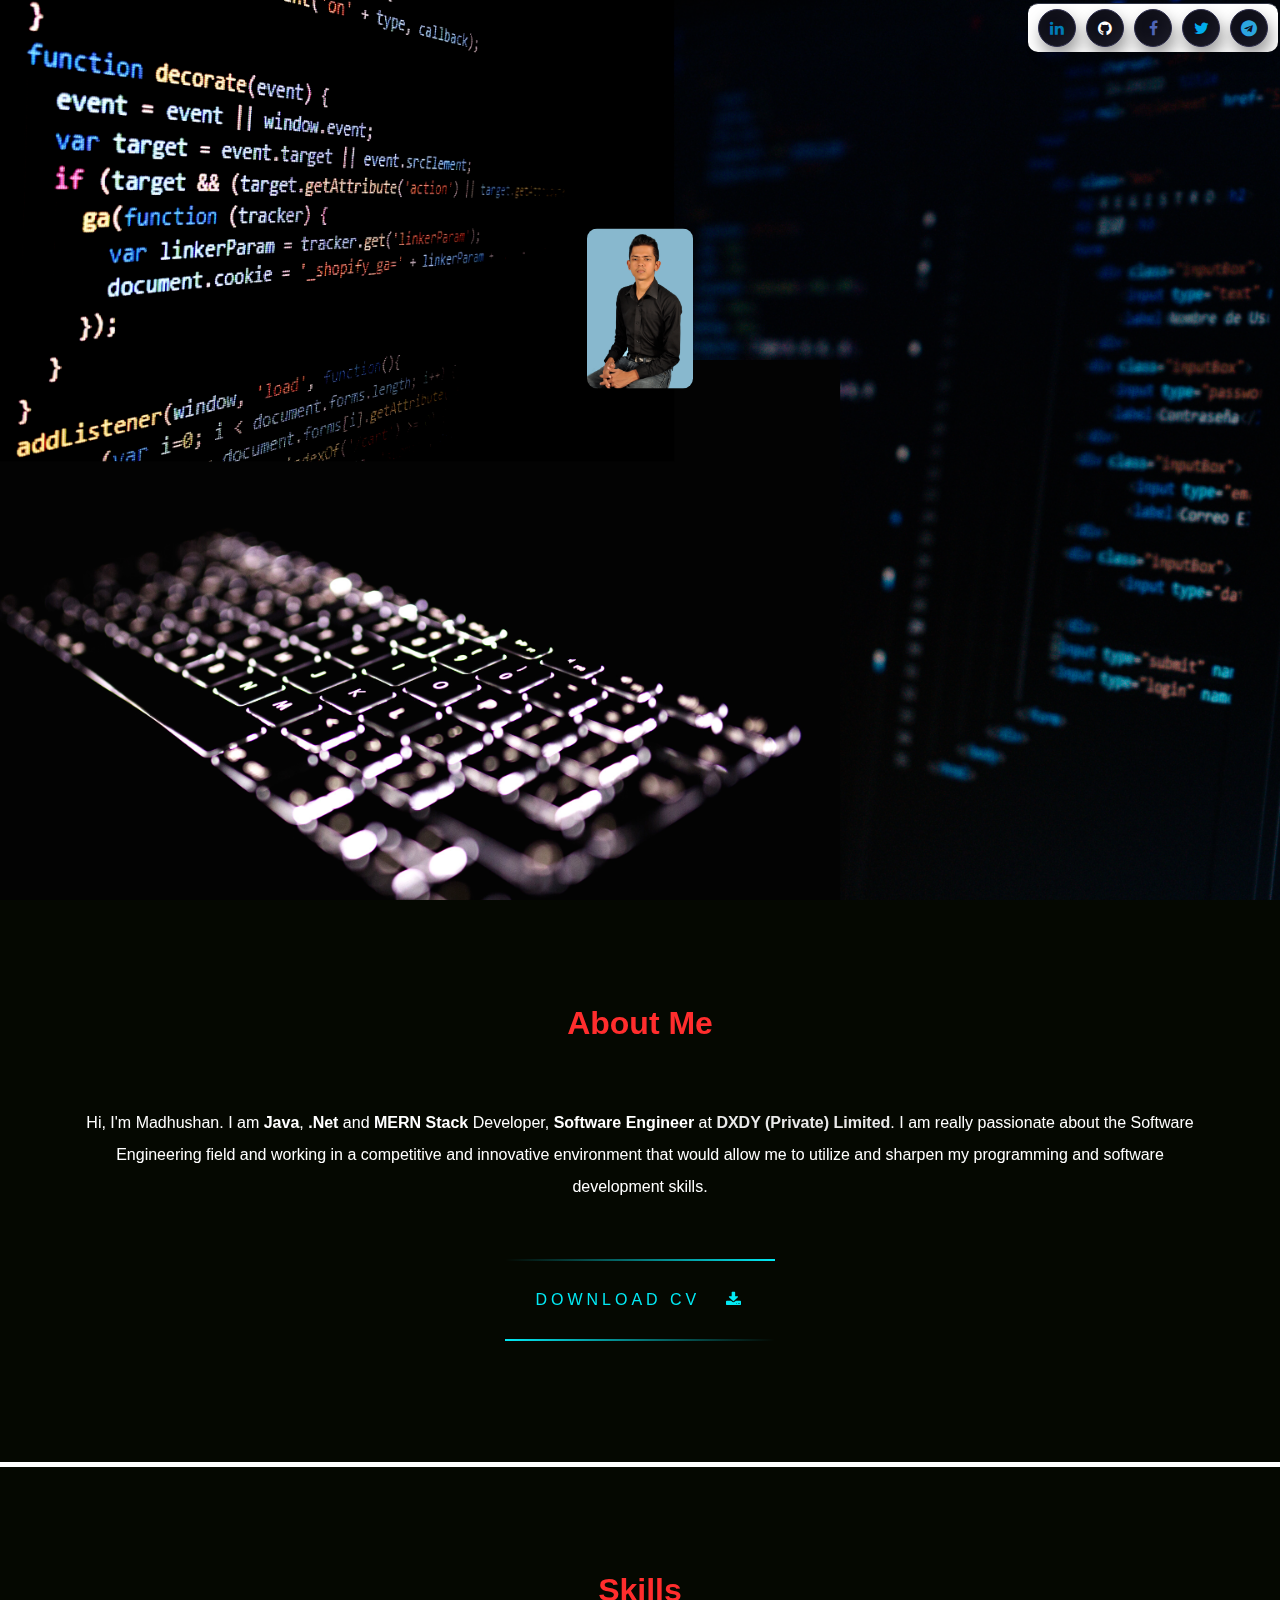
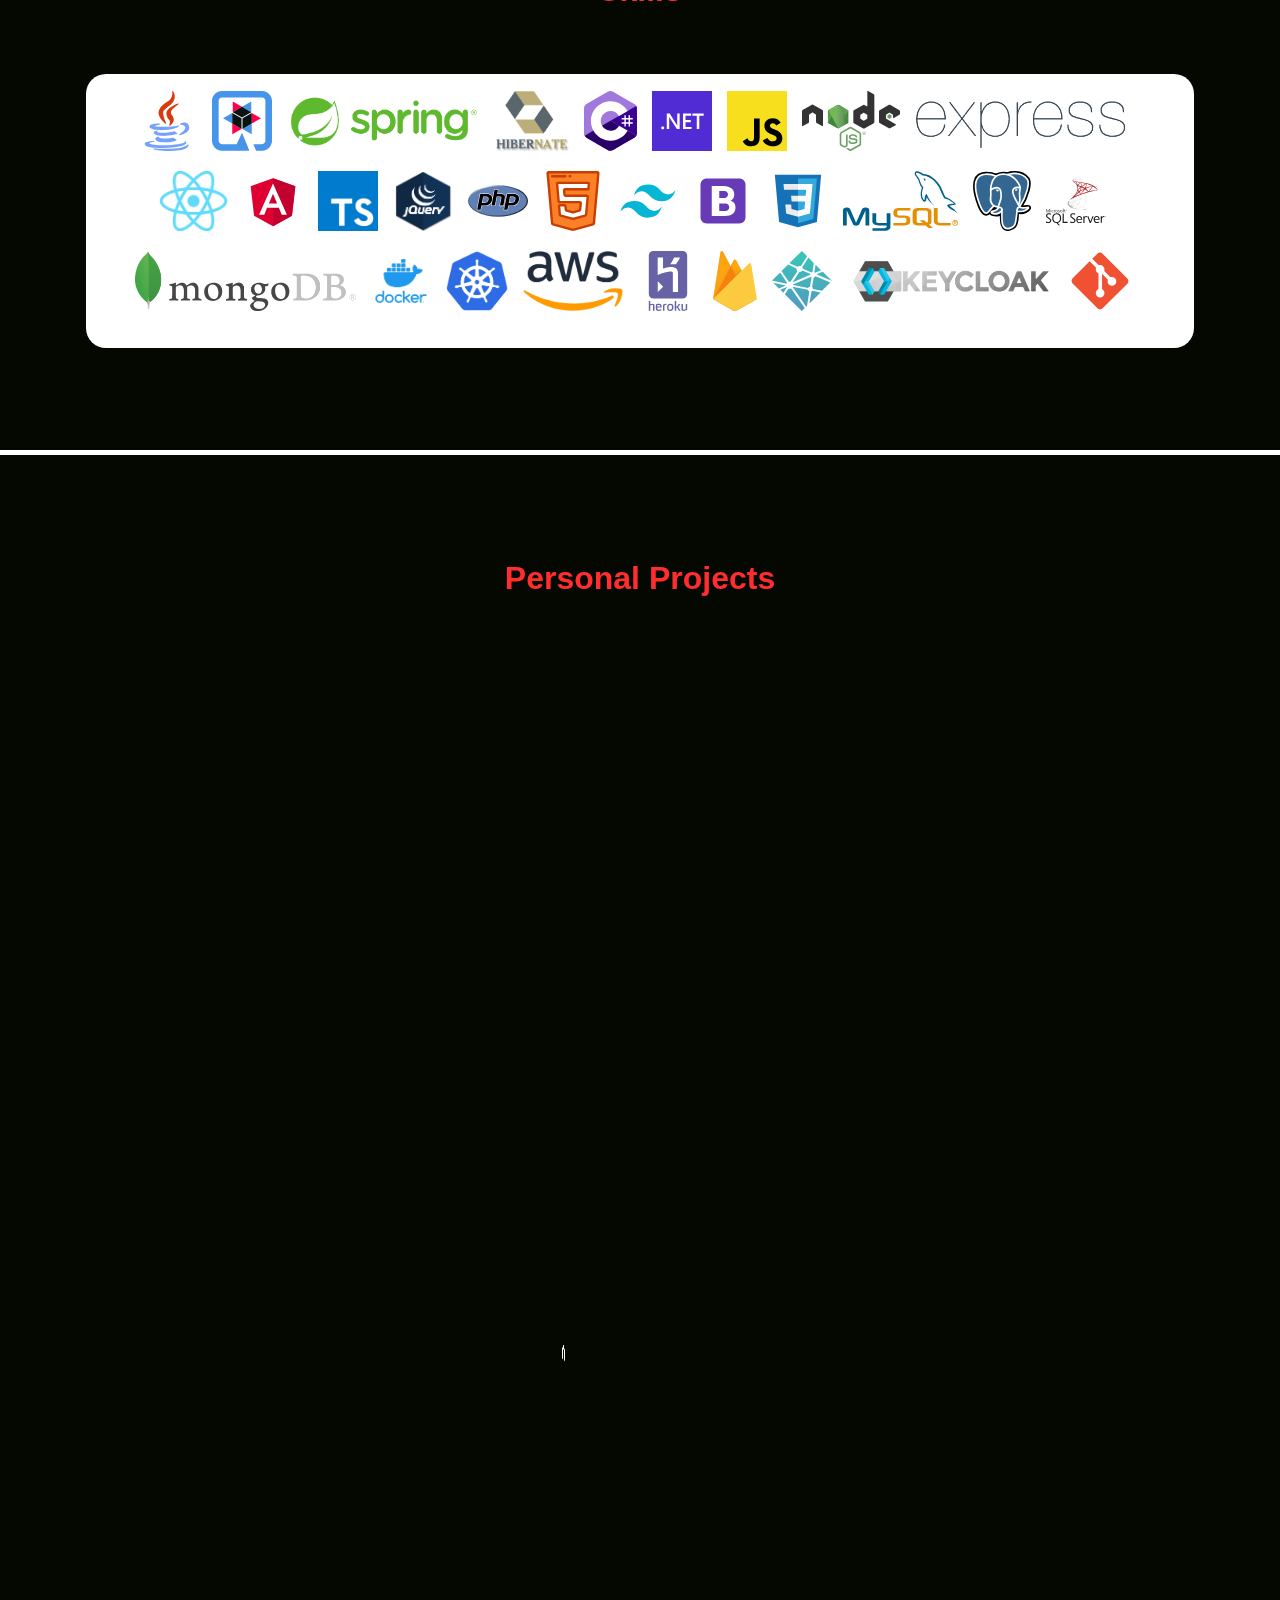
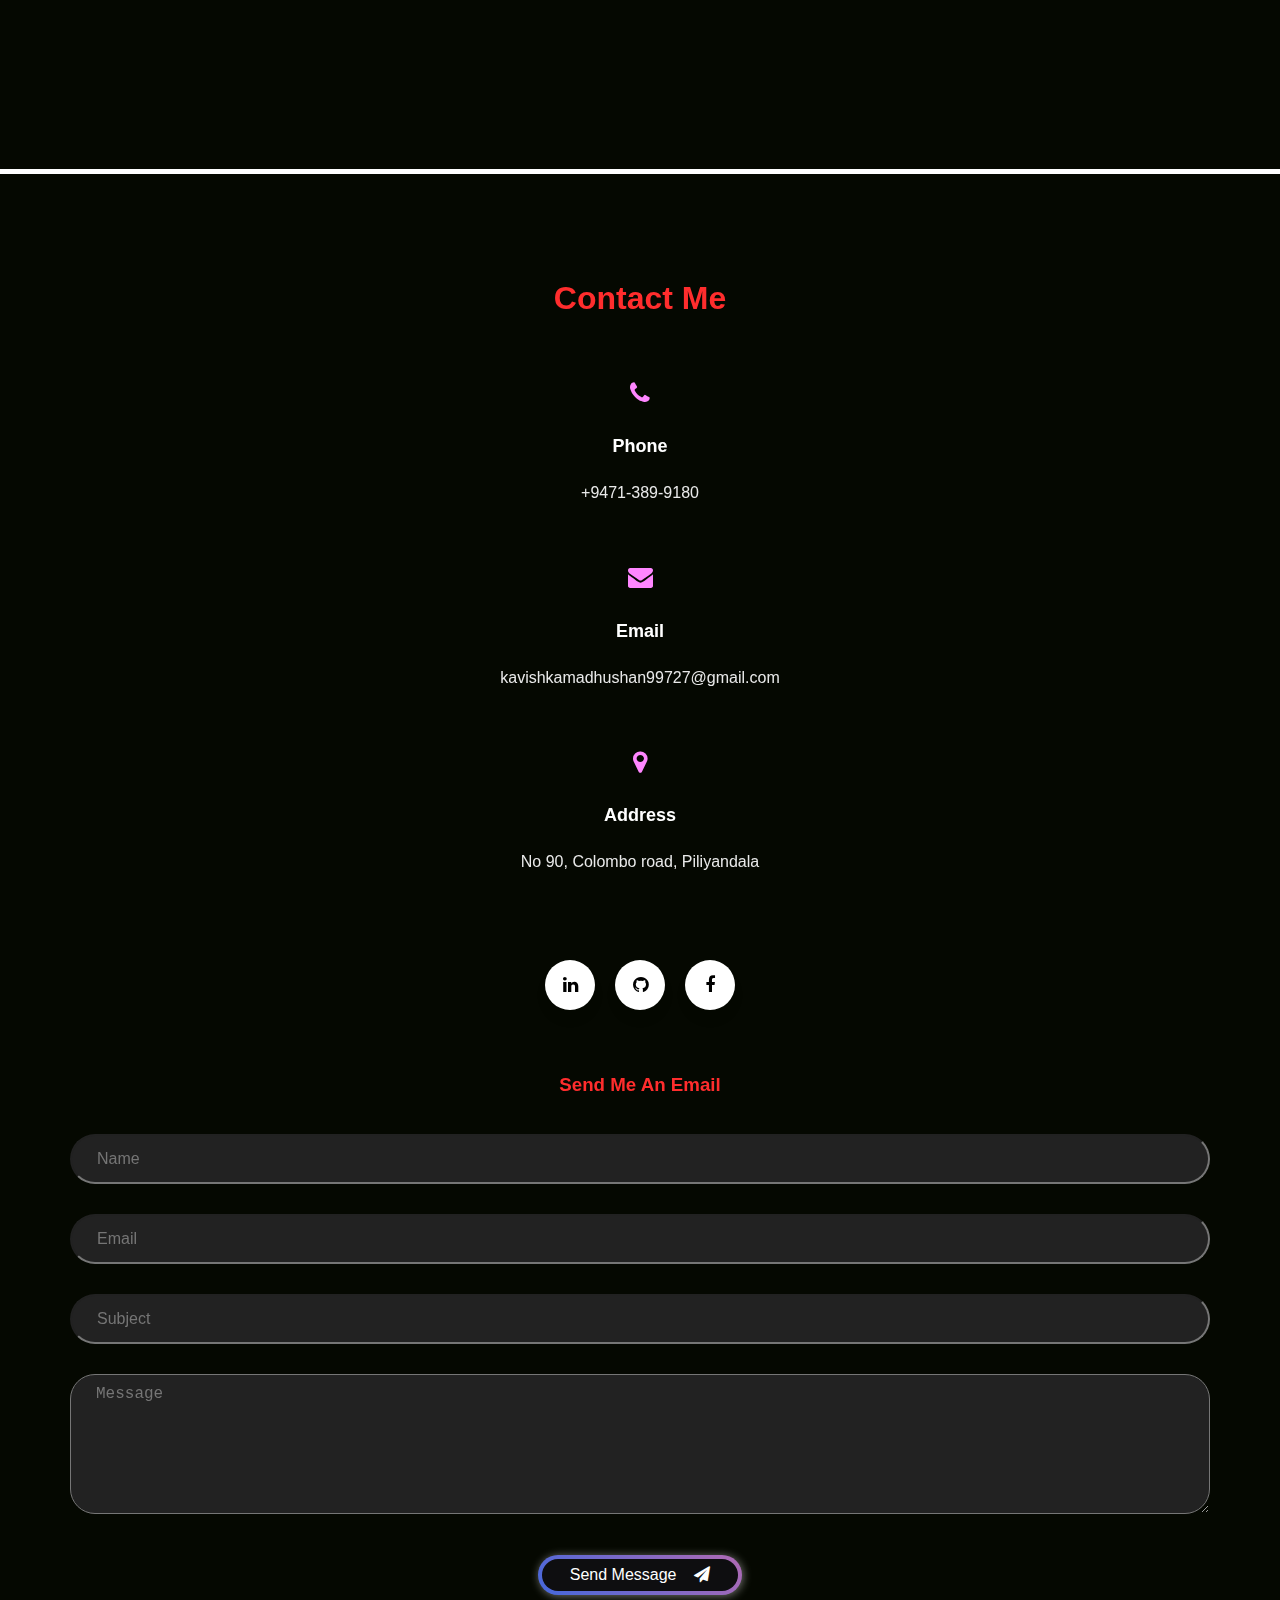
<file: index.html>
<!DOCTYPE html>
<html lang="en">

<head>
    <meta charset="UTF-8">
    <meta http-equiv="X-UA-Compatible" content="IE=edge">
    <meta name="viewport" content="width=device-width, initial-scale=1.0">
    <title>Portfolio</title>
    <link href="https://cdn.jsdelivr.net/npm/bootstrap@5.0.2/dist/css/bootstrap.min.css" rel="stylesheet"
        integrity="sha384-EVSTQN3/azprG1Anm3QDgpJLIm9Nao0Yz1ztcQTwFspd3yD65VohhpuuCOmLASjC" crossorigin="anonymous">
    <!-- Load an icon library to show a hamburger menu (bars) on small screens -->
    <link rel="stylesheet" href="https://cdnjs.cloudflare.com/ajax/libs/font-awesome/4.7.0/css/font-awesome.min.css">
    <link rel="stylesheet" href="https://unpkg.com/aos@next/dist/aos.css" />
    <link rel="stylesheet" href="style/bootstrap-social.css">
    <link rel="stylesheet" href="style/style.css">
</head>

<body class="style-s">

    <div class="backgrounds overlay">
        <div class="background"
            data-src="images/bg_program.png"
            style="background-image: url('images/bg_program.png');"></div>
    </div>

    <nav class="top-hide">
        <input id="nav-toggle" type="checkbox">
        <div class="logo word">Madhushan Karunachandra</div>
        <ul class="links">
            <li><a href="#home">Home</a></li>
            <li><a href="#about">About</a></li>
            <li><a href="#skills">Skills</a></li>
            <li><a href="#projects">Projects</a></li>
            <li><a href="#contact">Contact</a></li>
        </ul>
        <label for="nav-toggle" class="icon-burger">
            <div class="line"></div>
            <div class="line"></div>
            <div class="line"></div>
        </label>
    </nav>

    <header class="hero" id="home">
        <div class="hero-center">
            <h1 class="hero__logo zoom-in-profile"><img src="images/profile_picture1.jpg" class="profile-photo"></h1>
            <h2 class="hero__text fade-up-hero-text">Hi, I'm Madhushan
                Karunachandra</h2>
            <h4 class="hero__text fade-up-hero-d-text">Software Engineer
            </h4>
            <!-- <h6 id="hero-current-status" class="hero__text" data-aos="fade-up" data-aos-easing="ease" data-aos-delay="700">(Software Engineering Undergraduate at Sri Lanka Technological Campus)</h6> -->
        </div>
        <span class="hero__scroll fade-up-hero-scroll">
            <!-- Scroll down <br> -->
            <button onclick="gotoHome()" class="scroll-btn"><i class="chevron bottom"></i></button>
        </span>
    </header>
    <main>
        <section class="section bg-dark" id="about">
            <h1>About Me</h1>
            <p>Hi, I'm Madhushan. I am <b>Java</b>, <b>.Net</b> and <b>MERN Stack</b>  Developer, <b>Software Engineer</b>
                at <b><a href="https://dxdydigital.com/" class="company-url" target="_blank">DXDY
                        (Private) Limited</a></b>.
                I am really passionate about the Software Engineering field and working in a competitive and innovative
                environment that would allow me to utilize and sharpen my programming and software development skills.
            </p>
            <a class="download-a" href="doc/MadhushanKarunachandra_CV.pdf" target="_blank">
                <span></span>
                <span></span>
                <span></span>
                <span></span>
                Download CV&nbsp&nbsp&nbsp<i class="fa fa-download" aria-hidden="true"></i>
            </a>
        </section>

        <section class="section" id="skills">
            <h1>Skills</h1>
            <div class="skill-container">
                <img src="images/java.svg" title="Java" alt="Java logo" />
                <img src="images/quarku.svg" title="Quarkus" alt="Quarkus logo" />
                <img src="images/Spring_Framework-Logo.wine.png" title="Spring Boot" alt="Spring logo" />
                <img src="images/hibernate2.png" title="Hibernate" alt="Hibernate logo" />
                <img src="images/c-sharp.svg" title="C#" alt="c# logo" />
                <img src="images/Microsoft_.NET_logo.svg" title=".Net" alt=".Net logo" />
                <img src="images/javascript.svg" title="JavaScript" />
                <img src="images/Node.js.svg" alt="Node.js" title="Node.js" />
                <img src="images/Expressjs.png" alt="Expressjs logo" title="ExpressJs" />
                <img src="images/React.png" alt="react logo" title="React" />
                <img src="images/Angular_full_color_logo.svg" title="Angular" alt="Angular logo" />
                <img src="images/typescript.png" title="TypeScript" alt="TypeScript logo" />
                <img src="images/jquery.png" alt="jQuery logo" title="jQuery" />
                <img src="images/php.svg" title="PHP" alt="PHP logo" />
                <!-- <img src="images/JSP.jpg" title="JSP" alt="JSP logo" />
                <img src="images/Servlets.jpg" title="Servlet" alt="Servlet logo" />>
                <img src="images/JavaFX.png" title="JavaFX" alt="JavaFX logo" /> -->
                <!-- <img src="images/python.svg" title="Python"> -->
                <!-- <img src="images/c.svg" title="C"> -->
                <img src="images/html.svg" title="HTML" alt="HTML logo">
                <img src="images/Tailwind_CSS_Logo.svg" title="Tailwind CSS" alt="Tailwindcss logo" />
                <img src="images/bootstrap.svg" title="Bootstrap" alt="Bootstrap logo" />
                <img src="images/css.svg" title="CSS" />
                <img src="images/mysql-official.svg" title="MySQL" alt="MySQL logo" />
                <img src="images/Postgresql_elephant.svg" title="Postgresql" alt="Postgresql logo" />
                <img src="images/microsoft-sql-server.svg" alt="SQL Server logo" title="SQL Server" />
                <img src="images/mongoDB.png" alt="mongoDB logo" title="mongoDB" />
                <img src="images/Docker.png" alt="docker logo" title="Docker" />
                <img src="images/Kubernetes_logo.png" alt="kubernetes logo" title="Kubernetes" />
                <img src="images/aws.png" alt="aws logo" title="AWS" />
                <img src="images/heroku-logo-svgrepo-com.svg" alt="heroku logo" title="Heroku" />
                <img src="images/firebase-seeklogo.com.svg" alt="firebase logo" title="firebase" />
                <img src="images/netlify.svg" alt="netlify logo" title="netlify" />
                <img src="images/KeyCloak.png" alt="keycloak logo" title="keycloak" />
                <img src="images/Git_icon.svg" alt="git logo" title="Git" />
                <!-- <img src="images/Apache_Maven_logo.svg" alt="maven logo" title="Maven" />
                <img src="images/gradle.png" alt="gradle logo" title="Gradle" />
                <img src="images/postman-logo.png" alt="Postman logo" title="Postman" />
                <img src="images/Eclipse-Luna-Logo.svg" alt="Eclipse logo" title="Eclipse" />
                <img src="images/inteljIdea.png" alt="inteljIdea logo" title="inteljIdea" /> -->
            </div>
        </section>
        <section class="section" id="projects">
            <h1>Personal Projects</h1>
            <div class="project-container container">
                <div class="row row-cols-1 row-cols-sm-2 row-cols-lg-3 justify-content-center inner-pro-container">
                    <!--     --------------------------------------------     -->
                    <div class="col">
                        <div class="project-item bg-white" data-aos="flip-right" data-aos-easing="linear"
                            data-aos-duration="2000">
                            <div class="project-item-thumbanail shadow-lg p-3 mb-5 bg-body">
                                <img src="images/projects/alpha-hotel-arthitecture-diagram.png"
                                    alt="Hotel Reservation System Architecture diagram">
                                <input type="hidden" value="images/projects/alpha-hotel-arthitecture-diagram.png"
                                    class="images-value">
                                <input type="hidden" value="images/projects/alpha-hotel-event-flow-diagram.jpg"
                                    class="images-value">
                                <input type="hidden" value="images/projects/alpha-hotel-deployments.png"
                                    class="images-value">
                                <input type="hidden" value="images/projects/alpha-hotel-services.png"
                                    class="images-value">
                                <input type="hidden" value="images/projects/alpha-hotel-sercets.png"
                                    class="images-value">
                                <input type="hidden" value="images/projects/alpha-hotel-kubernetes-cluster.png"
                                    class="images-value">
                                <input type="hidden" value="images/projects/alpha-hotel-gcloud-console-1.png"
                                    class="images-value">
                                <input type="hidden" value="images/projects/alpha-hotel-gcloud-console-2.png"
                                    class="images-value">
                            </div>
                            <h3 class="project-item-title shadow-sm p-3 mb-5 bg-body ">Hotel Reservation System</h3>
                            <div class="pro-btn-bar">
                                <button type="button" class="btn btn-outline-secondary view-project-btn">view
                                    project</button>
                                <a href="https://github.com/kavishkamk/hotel-reservation-alpha.git" target="_blank"
                                    class="btn btn-social-icon btn-github">
                                    <span class="fa fa-github"></span>
                                </a>
                            </div>
                            <div class="project-item-details">
                                <div class="description">
                                    <p>This is a Hotel Reservation System created by <b>MERN stack</b> and used <b>Micro
                                            Services Architecture</b> to develop this system
                                    </p>
                                    <ul>
                                        <li>Micro Services Architecture</li>
                                        <li>MVC model for develop each service</li>
                                        <li>Mono Repos for manage the projects</li>
                                        <li>MERN stack for development (TypeScript backend)</li>
                                        <li>NATS Streaming Server (Event Bus) for event handling</li>
                                        <li>Ingress-Nginx as Ingress Controller and Load balancer</li>
                                        <li>Skaffold for automate development</li>
                                        <li>publish npm package as shared library for the project</li>
                                        <li>Use docker hub for image publish</li>
                                        <li>bull.js for handle expiration service</li>
                                        <li>use Redis Server for expiration service</li>
                                        <li>use mongoDB as a database</li>
                                        <li>use docker for containerized the each service</li>
                                        <li>kubernetes for manage containers</li>
                                        <li>use Google kubernetes engine for host micro services and use it as a
                                            development cluster and then convert to production cluster</li>
                                        <li>Default error handling</li>
                                        <li>Backend validation</li>
                                        <li>Authentication and Autherization (JWT token, email verifications)</li>
                                        <li>Configure a domain for backend cluster</li>
                                        <li>Configure a SSL certificate to server through ingress-nginx</li>
                                        <li>Front end hosted on Vercel</li>
                                    </ul>
                                </div>
                                <div class="genaral-info">
                                    <ul>
                                        <li><b>Created - &nbsp;</b><span>2023</span></li>
                                        <li>
                                            <p class="pp-p">Technologies used - &nbsp;</p>
                                            <p class="pp-lan">Micro Services Architecture, MVC model, MERN stack,
                                                TypeScript, Bull.js, redis, mongoDB, Docker, Docker hub, Kubernetes,
                                                Google Cloud Kubernetes Engine, NATS Streaming Server, Ingress-Nginx,
                                                Skaffold, Mono repos, postman, minikube, Docker Desktop, Publish NPM
                                                package, yarn
                                            </p>
                                        </li>
                                    </ul>
                                </div>
                                <a href="https://github.com/kavishkamk/hotel-reservation-alpha.git" target="_blank"
                                    class="btn btn-block btn-social btn-github">
                                    <span class="fa fa-github"></span> View on GitHub
                                </a>
                            </div>
                        </div>
                    </div>
                    <!--     --------------------------------------------     -->
                    <div class="col">
                        <div class="project-item bg-white" data-aos="flip-right" data-aos-easing="linear"
                            data-aos-duration="2000">
                            <div class="project-item-thumbanail shadow-lg p-3 mb-5 bg-body">
                                <img src="images/projects/chatchopMain.png" alt="chatchopMain interface">
                                <input type="hidden" value="images/projects/chatchopMain.png" class="images-value">
                                <input type="hidden" value="images/projects/chatchopFriendReq.png" class="images-value">
                                <input type="hidden" value="images/projects/chatchopRegistration.png"
                                    class="images-value">
                                <input type="hidden" value="images/projects/chatchopLogin.png" class="images-value">
                                <input type="hidden" value="images/projects/chatchopProfileEdit.png"
                                    class="images-value">
                                <input type="hidden" value="images/projects/chatchopDdminDasbord.png"
                                    class="images-value">
                                <input type="hidden" value="images/projects/chatchopReport1.png" class="images-value">
                                <input type="hidden" value="images/projects/chatchopDygraph.png" class="images-value">
                            </div>
                            <h3 class="project-item-title shadow-sm p-3 mb-5 bg-body">Web Chat App</h3>
                            <div class="pro-btn-bar">
                                <button type="button" class="btn btn-outline-secondary view-project-btn">view
                                    project</button>
                                <a href="https://github.com/kavishkamk/ChatChops.git" target="_blank"
                                    class="btn btn-social-icon btn-github">
                                    <span class="fa fa-github"></span>
                                </a>
                            </div>
                            <div class="project-item-details">
                                <div class="description">
                                    <p>This is a web-based chat application (ChatChops)</p>
                                    <ul>
                                        <li>Login and Registration</li>
                                        <li>Private chat rooms</li>
                                        <li>Private group chat</li>
                                        <li>Public chat rooms</li>
                                        <li>Send friend requests, remove friends</li>
                                        <li>Email verifications</li>
                                        <li>Admin Dashboard for analyzing data</li>
                                        <li>Generate reports as tables and plots</li>
                                        <li>Profile edit section</li>
                                    </ul>
                                </div>
                                <div class="genaral-info">
                                    <ul>
                                        <li><b>Created - &nbsp;</b><span>2021</span></li>
                                        <li>
                                            <p class="pp-p">Technologies used - &nbsp;</p>
                                            <p class="pp-lan">HTML, CSS, Bootstrap, JavaScript, PHP, jQuery, Ajax,
                                                MySQL, R (dygraphs, RMySQL), Ratchet, PHPMailer</p>
                                        </li>
                                    </ul>
                                </div>
                                <a href="https://github.com/kavishkamk/ChatChops.git" target="_blank"
                                    class="btn btn-block btn-social btn-github">
                                    <span class="fa fa-github"></span> View on GitHub
                                </a>
                            </div>
                        </div>
                    </div>
                    <!--     --------------------------------------------     -->
                    <div class="col">
                        <div class="project-item bg-white" data-aos="flip-right" data-aos-easing="linear"
                            data-aos-duration="2000">
                            <div class="project-item-thumbanail shadow-lg p-3 mb-5 bg-body">
                                <img src="images/projects/biddingSystem.png" alt="Bidding System interface">
                                <input type="hidden" value="images/projects/biddingSystem.png" class="images-value">
                            </div>
                            <h3 class="project-item-title shadow-sm p-3 mb-5 bg-body ">Bidding System</h3>
                            <div class="pro-btn-bar">
                                <button type="button" class="btn btn-outline-secondary view-project-btn">view
                                    project</button>
                                <a href="https://github.com/kavishkamk/BiddingSystem.git" target="_blank"
                                    class="btn btn-social-icon btn-github">
                                    <span class="fa fa-github"></span>
                                </a>
                            </div>
                            <div class="project-item-details">
                                <div class="description">
                                    <p>This is a Bidding System created by <b>Java</b> (with Java Networking
                                        Programming) and used <b>Client-Server Architecture</b> and
                                        <b>Publisher-Subscriber Architecture</b> to handle core operations. All
                                        operations are handled by the <b>central server</b>.
                                    </p>
                                    <ul>
                                        <li>Login and Registration</li>
                                        <li>The server can handle multiple users</li>
                                        <li>Bidding time can be set when starting the bidding</li>
                                        <li>Client-Server Architecture
                                            <ul>
                                                <li>Companies can publish items and edit items' details</li>
                                                <li>Clients can bid on items</li>
                                                <li>Both users can view the list of the current items</li>
                                                <li>Both users can subscribe to items</li>
                                                <li>Both users can view the details of subscribed items</li>
                                            </ul>
                                        </li>
                                        <li>Publisher-Subscriber Architecture
                                            <ul>
                                                <li>Reserve subscribed items bid update notifications</li>
                                                <li>Notifications about added new items</li>
                                            </ul>
                                        </li>
                                    </ul>
                                </div>
                                <div class="genaral-info">
                                    <ul>
                                        <li><b>Created - &nbsp;</b><span>2021</span></li>
                                        <li>
                                            <p class="pp-p">Technologies used - &nbsp;</p>
                                            <p class="pp-lan">Java (With Java network programming), Java Swing,
                                                Client-Server and Publisher-Subscriber Architectures</p>
                                        </li>
                                    </ul>
                                </div>
                                <a href="https://github.com/kavishkamk/BiddingSystem.git" target="_blank"
                                    class="btn btn-block btn-social btn-github">
                                    <span class="fa fa-github"></span> View on GitHub
                                </a>
                            </div>
                        </div>
                    </div>
                    <!--  ------------------------------------------ cylone tea cloud   -->
                    <div class="col">
                        <div class="project-item bg-white" data-aos="flip-right" data-aos-easing="linear"
                            data-aos-duration="2000">
                            <div class="project-item-thumbanail shadow-lg p-3 mb-5 bg-body">
                                <img src="images/projects/ceylonTeaCloud.jpg" alt="chatchopMain interface">
                                <input type="hidden" value="images/projects/ceylonTeaCloud.jpg" class="images-value">
                                <input type="hidden" value="images/projects/ceyloneTeaCloudReport1.png"
                                    class="images-value">
                                <input type="hidden" value="images/projects/ceyloneTeaCloudReport2.png"
                                    class="images-value">
                                <input type="hidden" value="images/projects/ceyloneTeaCloudCustomer.png"
                                    class="images-value">
                            </div>
                            <h3 class="project-item-title shadow-sm p-3 mb-5 bg-body ">Ceylon Tea Cloud</h3>
                            <div class="pro-btn-bar">
                                <button type="button" class="btn btn-outline-secondary view-project-btn">view
                                    project</button>
                                <a href="https://github.com/kavishkamk/ceylonTeaCloud.git" target="_blank"
                                    class="btn btn-social-icon btn-github">
                                    <span class="fa fa-github"></span>
                                </a>
                            </div>
                            <div class="project-item-details">
                                <div class="description">
                                    <p>This is a cloud-based service platform that will be implemented to make the
                                        connection comfortable between the tea factories in Sri Lanka and their growers.
                                    </p>
                                    <ul>
                                        <li>Generating monthly, weekly reports</li>
                                        <li>Send reports to the corresponding grower</li>
                                        <li>Generating requesting letters (loans, fertilizer, tea packets, etc.) and
                                            send to the factory admins</li>
                                        <li>Send notifications about pending and confirmed requesting letters etc</li>
                                    </ul>
                                </div>
                                <div class="genaral-info">
                                    <ul>
                                        <li><b>Created - &nbsp;</b><span>2022</span></li><br>
                                        <li>
                                            <p class="pp-p">Technologies used - &nbsp;</p>
                                            <p class="pp-lan">HTML, CSS, Javascript, PHP, Bootstrap, MySQL</p>
                                        </li>
                                    </ul>
                                </div>
                                <a href="https://github.com/kavishkamk/ceylonTeaCloud.git" target="_blank"
                                    class="btn btn-block btn-social btn-github">
                                    <span class="fa fa-github"></span> View on GitHub
                                </a>
                            </div>
                        </div>
                    </div>

                    <!-- crown cloath app ---------------------------------------------------   -->

                    <div class="col">
                        <div class="project-item bg-white" data-aos="flip-right" data-aos-easing="linear"
                            data-aos-duration="2000">
                            <div class="project-item-thumbanail shadow-lg p-3 mb-5 bg-body">
                                <img src="images/projects/crown_cloth_homepage.png" alt="crown cloth homepage">
                                <input type="hidden" value="images/projects/crown_cloth_homepage.png"
                                    class="images-value">
                                <input type="hidden" value="images/projects/crown_cloth_category.png"
                                    class="images-value">
                                <input type="hidden" value="images/projects/crown_cloth_cartpage.png"
                                    class="images-value">
                                <input type="hidden" value="images/projects/crown_cloth_categories.png"
                                    class="images-value">
                                <input type="hidden" value="images/projects/crown_cloth_googleauth.png"
                                    class="images-value">
                                <input type="hidden" value="images/projects/crown_cloth_signup.png"
                                    class="images-value">
                                <input type="hidden" value="images/projects/crown_cloth_cart.png" class="images-value">
                            </div>
                            <h3 class="project-item-title shadow-sm p-3 mb-5 bg-body ">Mege Clothing</h3>
                            <div class="pro-btn-bar">
                                <button type="button" class="btn btn-outline-secondary view-project-btn">view
                                    project</button>
                                <a href="https://github.com/kavishkamk/mega-cloting.git" target="_blank"
                                    class="btn btn-social-icon btn-github">
                                    <span class="fa fa-github"></span>
                                </a>
                            </div>
                            <div class="project-item-details">
                                <div class="description">
                                    <p>This is an Ecommerce Site</p>
                                    <ul>
                                        <li>created using React.js</li>
                                        <li>Authentication with Firebase</li>
                                        <li>used Firestore as a Database</li>
                                        <li>Deploy with netlify :
                                            <a href="https://flourishing-crumble-1999cf.netlify.app/" target="_blank">
                                                Hosted URL
                                            </a>
                                        </li>
                                        <li>used styled components</li>
                                        <li>Context for global state handling</li>
                                        <li>React router v6</li>
                                        <li>migrate context to redux store
                                            <a href="https://github.com/kavishkamk/mega-cloting/tree/v1"
                                                target="_blank">
                                                (v1)
                                            </a>
                                        </li>
                                        <li>redux-persist for cashing</li>
                                        <li>use redux thunk
                                            <a href="https://github.com/kavishkamk/mega-cloting/tree/v2"
                                                target="_blank">
                                                (v2)
                                            </a>
                                        </li>
                                        <li>use redex-saga
                                            <a href="https://github.com/kavishkamk/mega-cloting/tree/v3"
                                                target="_blank">
                                                (v3)
                                            </a>
                                        </li>
                                        <li>add stripe payments</li>
                                        <li>add serverless function for payments (using netlify serverless functions)
                                        </li>
                                        <li>
                                            used type script
                                            <a href="https://github.com/kavishkamk/mega-cloting/tree/v4"
                                                target="_blank">
                                                (v4)
                                            </a>
                                        </li>
                                        <li>test memo, lazy reload</li>
                                    </ul>
                                </div>
                                <div class="genaral-info">
                                    <ul>
                                        <li><b>Created - &nbsp;</b><span>2023</span></li><br>
                                        <li>
                                            <p class="pp-p">Technologies used - &nbsp;</p>
                                            <p class="pp-lan" style="text-transform: lowercase;">
                                                react.js, JavasSript. TypeScript, google firebase authentication and Firestore, 
                                                styled-components, netlify, react-router-dom(v6), Stripe, Redux, Redux thuck, Redux Saga
                                            </p>
                                        </li>
                                    </ul>
                                </div>
                                <a href="https://github.com/kavishkamk/mega-cloting.git" target="_blank"
                                    class="btn btn-block btn-social btn-github">
                                    <span class="fa fa-github"></span> View on GitHub
                                </a>
                            </div>
                        </div>
                    </div>

                    <!--  ------------------------------------------  dotnet test micro serviece app  -->
                    <div class="col">
                        <div class="project-item bg-white" data-aos="flip-right" data-aos-easing="linear"
                            data-aos-duration="2000">
                            <div class="project-item-thumbanail shadow-lg p-3 mb-5 bg-body">
                                <img src="images/projects/dotnet-test-mocro-service-architecture-diagram.png"
                                    alt="ticket-hub-architecture.png">
                                <input type="hidden" value="images/projects/dotnet-test-mocro-service-architecture-diagram.png"
                                    class="images-value">
                            </div>
                            <h3 class="project-item-title shadow-sm p-3 mb-5 bg-body ">Test .Net Micro Service</h3>
                            <div class="pro-btn-bar">
                                <button type="button" class="btn btn-outline-secondary view-project-btn">view
                                    project</button>
                                <a href="https://github.com/kavishkamk/dotnet-micro-service-app" target="_blank"
                                    class="btn btn-social-icon btn-github">
                                    <span class="fa fa-github"></span>
                                </a>
                            </div>
                            <div class="project-item-details">
                                <div class="description">
                                    <p>This is a Test .Net Micro Service App
                                    </p>
                                    <ul>
                                        <li>Micro Service Architecture</li>
                                        <li>Each RESTfull API use MVC architecture</li>
                                        <li>Based on .Net, Sql Server</li>
                                        <li>
                                            <a href="https://www.rabbitmq.com/" target="_blank">
                                                RabbitMQ
                                            </a>
                                            as event bus
                                        </li>
                                        <li>Http Sync client</li>
                                        <li>
                                            <a href="https://grpc.io/" target="_blank">
                                                gRPC
                                            </a>
                                            Sync Server and Client
                                        </li>
                                        <li>Docker for impliment services
                                            <a href="https://www.docker.com/products/docker-desktop/" target="_blank">
                                                (Docker Desktop
                                            </a> on Windows 11 )
                                        </li>
                                        <li>Kubernetes for manage Containers</li>
                                        <li>set Cluster IP for commnication between pods</li>
                                        <li>set API GateWay using 
                                            <a href="https://kubernetes.github.io/ingress-nginx/" target="_blank">
                                                "Ingress-Nginx"
                                            </a>
                                        </li>
                                        <li>Node Port and Loadbalancer for development</li>
                                        <li>use
                                            <a href="https://hub.docker.com/" target="_blank">
                                                dockerhub
                                            </a> to handle images
                                        </li>
                                    </ul>
                                </div>
                                <div class="genaral-info">
                                    <ul>
                                        <li><b>Created - &nbsp;</b><span>2023</span></li><br>
                                        <li>
                                            <p class="pp-p">Technologies used - &nbsp;</p>
                                            <p class="pp-lan">.Net, RabbitMQ, Ingress-Nginx, gRpc, Docker, Kubernetes, SQL Server</p>
                                        </li>
                                    </ul>
                                </div>
                                <a href="https://github.com/kavishkamk/dotnet-micro-service-app" target="_blank"
                                    class="btn btn-block btn-social btn-github">
                                    <span class="fa fa-github"></span> View on GitHub
                                </a>
                            </div>
                        </div>
                    </div>

                    <!--  ------------------------------------------  ticket hub  -->
                    <div class="col">
                        <div class="project-item bg-white" data-aos="flip-right" data-aos-easing="linear"
                            data-aos-duration="2000">
                            <div class="project-item-thumbanail shadow-lg p-3 mb-5 bg-body">
                                <img src="images/projects/ticket-hub-architecture.png"
                                    alt="ticket-hub-architecture.png">
                                <input type="hidden" value="images/projects/ticket-hub-architecture.png"
                                    class="images-value">
                            </div>
                            <h3 class="project-item-title shadow-sm p-3 mb-5 bg-body ">Ticket Hub</h3>
                            <div class="pro-btn-bar">
                                <button type="button" class="btn btn-outline-secondary view-project-btn">view
                                    project</button>
                                <a href="https://github.com/kavishkamk/ticket-hub.git" target="_blank"
                                    class="btn btn-social-icon btn-github">
                                    <span class="fa fa-github"></span>
                                </a>
                            </div>
                            <div class="project-item-details">
                                <div class="description">
                                    <p>This is a application based on Micro Services Architecture (On going)
                                    </p>
                                    <ul>
                                        <li>Micro Service Architecture</li>
                                        <li>Each RESTfull API use MVC architecture</li>
                                        <li>Based on TypeScript, Node.js, Express, mongoDB</li>
                                        <li>Docker for impliment services
                                            <a href="https://www.docker.com/products/docker-desktop/" target="_blank">
                                                (Docker Desktop
                                            </a> on Windows 11 )
                                        </li>
                                        <li>Kubernetes for manage Containers (
                                            <a href="https://minikube.sigs.k8s.io/docs/" target="_blank">
                                                Minikube
                                            </a> )
                                        </li>
                                        <li>impliment deployments and services
                                            <a href="https://github.com/kavishkamk/ticket-hub/tree/main/infra/k8s"
                                                target="_blank">
                                                (/infra/k8s/*)
                                            </a>
                                        </li>
                                        <li>set Cluster IP for commnication between pods
                                            <a href="https://github.com/kavishkamk/ticket-hub/tree/main/infra/k8s"
                                                target="_blank">
                                                (/infra/k8s/*)
                                            </a>
                                        </li>
                                        <li>set Loadbalancer using
                                            <a href="https://github.com/kubernetes/ingress-nginx" target="_blank">
                                                "Ingress-Nginx"
                                            </a>
                                        </li>
                                        <li>use
                                            <a href="https://hub.docker.com/" target="_blank">
                                                dockerhub
                                            </a> to handle images
                                        </li>
                                        <li>use
                                            <a href="https://hub.docker.com/_/mongo" target="_blank">
                                                mongo
                                            </a> image from
                                            <a href="https://hub.docker.com/search?q=" target="_blank">
                                                dockerhub
                                            </a> to impliment mongodb
                                        </li>
                                        <li>
                                            <a href="https://skaffold.dev/" target="_blank">
                                                Skaffold
                                            </a> for automate development process
                                            <a href="https://github.com/kavishkamk/ticket-hub/blob/main/skaffold.yaml"
                                                target="_blank">
                                                (./skaffold.yaml)
                                            </a>
                                        </li>
                                        <li>create and publish shared library
                                            <a href="https://www.npmjs.com/package/@tickethub-kv/common"
                                                target="_blank">
                                                [@tickethub-kv/common]
                                            </a>
                                        </li>
                                        <li>Distribute Credentials Securely Using Secrets in kubernetes cluster </li>
                                        <li>Server Side Rendering with Next.js</li>
                                        <li>Error Handling</li>
                                        <li>Backend Validation</li>
                                        <li>Authentication and Authorization</li>
                                        <li>Testing with jest, ts-jest, supertest and mongodb-memory-server</li>
                                        <li>For More Details about each service See
                                            <a href="https://github.com/kavishkamk/ticket-hub#readme" target="_blank">
                                                README.md
                                            </a>
                                        </li>
                                    </ul>
                                </div>
                                <div class="genaral-info">
                                    <ul>
                                        <li><b>Created - &nbsp;</b><span>2022</span></li><br>
                                        <li>
                                            <p class="pp-p">Technologies used - &nbsp;</p>
                                            <p class="pp-lan">Node.js, Express, mongoDB, TypeScript, JavaScript,
                                                React.js, Next.js, TailwindCss</p>
                                        </li>
                                    </ul>
                                </div>
                                <a href="https://github.com/kavishkamk/ticket-hub.git" target="_blank"
                                    class="btn btn-block btn-social btn-github">
                                    <span class="fa fa-github"></span> View on GitHub
                                </a>
                            </div>
                        </div>
                    </div>


                    <!--  ---------------------------------------------------   -->
                    <div class="col">
                        <div class="project-item bg-white" data-aos="flip-right" data-aos-easing="linear"
                            data-aos-duration="2000">
                            <div class="project-item-thumbanail shadow-lg p-3 mb-5 bg-body">
                                <img src="images/projects/placeExpert1.png" alt="place expert interface">
                                <input type="hidden" value="images/projects/placeExpert1.png" class="images-value">
                                <input type="hidden" value="images/projects/placeExpertArchitectureDiagram.png"
                                    class="images-value">
                                <input type="hidden" value="images/projects/placeExpertMap.png" class="images-value">
                            </div>
                            <h3 class="project-item-title shadow-sm p-3 mb-5 bg-body ">Place Experts</h3>
                            <div class="pro-btn-bar">
                                <button type="button" class="btn btn-outline-secondary view-project-btn">view
                                    project</button>
                                <a href="https://github.com/kavishkamk/places-experts.git" target="_blank"
                                    class="btn btn-social-icon btn-github">
                                    <span class="fa fa-github"></span>
                                </a>
                            </div>
                            <div class="project-item-details">
                                <div class="description">
                                    <p>This is an application that can be used to add and find places to travel. (MERN
                                        Stack)</p>
                                    <ul>
                                        <li>Authentication and Authorization</li>
                                        <li>Find, Add, Edit, Delete Places</li>
                                        <li>Image uploading</li>
                                        <li>Show Places in Google Map</li>
                                        <li>Share Places</li>
                                        <li>Connect backend using fetch API</li>
                                        <li>Frontend hosted in Firebase :
                                            <a href="https://place-expert-da843.web.app/" target="_blank">
                                                Hosted URL
                                            </a>
                                        </li>
                                        <li>Backend with Node.js and Express :
                                            <a href="https://github.com/kavishkamk/places-experts-backend.git"
                                                target="_blank">
                                                Github URL
                                            </a>
                                        </li>
                                    </ul>
                                </div>
                                <div class="genaral-info">
                                    <ul>
                                        <li><b>Created - &nbsp;</b><span>2022</span></li><br>
                                        <li>
                                            <p class="pp-p">Technologies used - &nbsp;</p>
                                            <p class="pp-lan">React.js, Tailwind CSS, Google Map API, HTML, CSS,
                                                JavaScript</p>
                                        </li>
                                    </ul>
                                </div>
                                <a href="https://github.com/kavishkamk/places-experts.git" target="_blank"
                                    class="btn btn-block btn-social btn-github">
                                    <span class="fa fa-github"></span> View on GitHub
                                </a>
                            </div>
                        </div>
                    </div>
                    <!-- place expert api ---------------------------------------------------   -->

                    <div class="col">
                        <div class="project-item bg-white" data-aos="flip-right" data-aos-easing="linear"
                            data-aos-duration="2000">
                            <div class="project-item-thumbanail shadow-lg p-3 mb-5 bg-body">
                                <img src="images/projects/placeExpertApiEndpint.png" alt="chatchopMain interface">
                                <input type="hidden" value="images/projects/placeExpertApiEndpint.png"
                                    class="images-value">
                                <input type="hidden" value="images/projects/placeExpertArchitectureDiagram.png"
                                    class="images-value">
                            </div>
                            <h3 class="project-item-title shadow-sm p-3 mb-5 bg-body ">Place Experts API</h3>
                            <div class="pro-btn-bar">
                                <button type="button" class="btn btn-outline-secondary view-project-btn">view
                                    project</button>
                                <a href="https://github.com/kavishkamk/places-experts-backend.git" target="_blank"
                                    class="btn btn-social-icon btn-github">
                                    <span class="fa fa-github"></span>
                                </a>
                            </div>
                            <div class="project-item-details">
                                <div class="description">
                                    <p>This is an Rest API of the Place Experts Application. (MERN Stack)</p>
                                    <ul>
                                        <li>Authentication and Authorization</li>
                                        <li>Find, Add, Edit, Delete Places</li>
                                        <li>Image uploading</li>
                                        <li>Find Location using Google Geocoding API</li>
                                        <li>mongoDB connection</li>
                                        <li>MVC Model</li>
                                        <li>Input validation</li>
                                        <li>Error Handling</li>
                                        <li>API hosted in Heroku :
                                            <a href="https://place-expert-api.herokuapp.com/" target="_blank">
                                                Hosted URL
                                            </a>
                                        </li>
                                        <li>DB hosted in mongoDB Atlas</li>
                                        <li>Front-end with React.js :
                                            <a href="https://github.com/kavishkamk/places-experts.git" target="_blank">
                                                Github URL
                                            </a>
                                        </li>
                                    </ul>
                                </div>
                                <div class="genaral-info">
                                    <ul>
                                        <li><b>Created - &nbsp;</b><span>2022</span></li><br>
                                        <li>
                                            <p class="pp-p">Technologies used - &nbsp;</p>
                                            <p class="pp-lan" style="text-transform: lowercase;">JavaScript, Node.js,
                                                mongoDB, Google Geocoding API, (npm packages :- express, body-parser,
                                                dotenv, axios, bcrypt, express-validator, jsonwebtoken, mongoose,
                                                mongoose-unique-validator, multer, uuid)</p>
                                        </li>
                                    </ul>
                                </div>
                                <a href="https://github.com/kavishkamk/places-experts-backend.git" target="_blank"
                                    class="btn btn-block btn-social btn-github">
                                    <span class="fa fa-github"></span> View on GitHub
                                </a>
                            </div>
                        </div>
                    </div>

                    <!-- mega media  ------------------------------------------    -->
                    <div class="col">
                        <div class="project-item bg-white" data-aos="flip-right" data-aos-easing="linear"
                            data-aos-duration="2000">
                            <div class="project-item-thumbanail shadow-lg p-3 mb-5 bg-body">
                                <img src="images/projects/SmartParkingSystem.png" alt="smart parking interface">
                                <input type="hidden" value="images/projects/SmartParkingSystem.png"
                                    class="images-value">
                                <input type="hidden" value="images/projects/SmartParkingSystemLogin.png"
                                    class="images-value">
                                <input type="hidden" value="images/projects/SmartParkingSystemMobile.png"
                                    class="images-value">
                            </div>
                            <h3 class="project-item-title shadow-sm p-3 mb-5 bg-body ">Mega Media</h3>
                            <div class="pro-btn-bar">
                                <button type="button" class="btn btn-outline-secondary view-project-btn">view
                                    project</button>
                                <a href="https://github.com/Rashmi-Wijesekara/smart-parking-system-employee.git"
                                    target="_blank" class="btn btn-social-icon btn-github">
                                    <span class="fa fa-github"></span>
                                </a>
                            </div>
                            <div class="project-item-details">
                                <div class="description">
                                    <p>This is a smart car parking system based on IoT and cloud technologies.</p>
                                    <ul>
                                        <li>Capture parking slot status from Ultrasonic sensors.</li>
                                        <li>Upload real-time parking slot status data to Firebase through NodeMCU.</li>
                                        <li>This system hosted in Heroku and DB hosted in mongoDB(Atlas)</li>
                                        <li>Display parking slot status through the dashboard.</li>
                                        <li>Tracking packing data and display logs.</li>
                                        <li>Authentication.</li>
                                        <li>New vehicles and user registration.</li>
                                        <li>Employee side:
                                            <a href="https://github.com/Rashmi-Wijesekara/smart-parking-system-employee.git"
                                                target="_blank">
                                                Github Link
                                            </a>
                                        </li>
                                        <li>Admin side:
                                            <a href="https://github.com/Rashmi-Wijesekara/smart-parking-system-admin.git"
                                                target="_blank">
                                                Github Link
                                            </a>
                                        </li>
                                        <li>Backend:
                                            <a href="https://github.com/Rashmi-Wijesekara/smart-parking-system-backend.git"
                                                target="_blank">
                                                Github Link
                                            </a>
                                        </li>
                                    </ul>
                                </div>
                                <div class="genaral-info">
                                    <ul>
                                        <li><b>Created - &nbsp;</b><span>2022</span></li><br>
                                        <li>
                                            <p class="pp-p">Technologies used - &nbsp;</p>
                                            <p class="pp-lan">React.js, Node.js, Express, mongoDB, HTML, CSS,
                                                TailwindCss, Javascript</p>
                                        </li>
                                    </ul>
                                </div>
                                <a href="https://github.com/Rashmi-Wijesekara/smart-parking-system-employee.git"
                                    target="_blank" class="btn btn-block btn-social btn-github">
                                    <span class="fa fa-github"></span> View on GitHub
                                </a>
                            </div>
                        </div>
                    </div>

                     <!-- test micro front end  ------------------------------------------    -->
                     <div class="col">
                        <div class="project-item bg-white" data-aos="flip-right" data-aos-easing="linear"
                            data-aos-duration="2000">
                            <div class="project-item-thumbanail shadow-lg p-3 mb-5 bg-body">
                                <img src="images/projects/SampleMicroFrontEndArc.png"
                                    alt="bloag architecture diagram">
                                <input type="hidden" value="images/projects/SampleMicroFrontEndArc.png"
                                    class="images-value">
                                <input type="hidden" value="images/projects/SampleMicroFrontendAuth.png"
                                    class="images-value">
                                <input type="hidden" value="images/projects/SampleMicroFrontEndHome.png"
                                    class="images-value">
                            </div>
                            <h3 class="project-item-title shadow-sm p-3 mb-5 bg-body ">Sample Micro Front end</h3>
                            <div class="pro-btn-bar">
                                <button type="button" class="btn btn-outline-secondary view-project-btn">view
                                    project</button>
                                <a href="https://github.com/kavishkamk/test-micor-front-end-app" target="_blank"
                                    class="btn btn-social-icon btn-github">
                                    <span class="fa fa-github"></span>
                                </a>
                            </div>
                            <div class="project-item-details">
                                <div class="description">
                                    <p>This is a sample application with Micro Front end Architecture</p>
                                    <ul>
                                        <li>impliment services with <b>micro front end architecture</b></li>
                                        <li>Use monoripos</li>
                                        <li>use webpack</li>
                                        <li>module federation</li>
                                        <li>implement CD pipeline using github action and workflows</li>
                                        <li>hosted in s3 bucket and distribute through cloud front</li>
                                        <li>routing with browser history and memory history</li>
                                        <li>
                                            <a href="https://d2nce2obev0y0z.cloudfront.net/" target="_blank">
                                                hosted link
                                            </a>
                                        </li>
                                    </ul>
                                </div>
                                <div class="genaral-info">
                                    <ul>
                                        <li><b>Created - &nbsp;</b><span>2023</span></li><br>
                                        <li>
                                            <p class="pp-p">Technologies used - &nbsp;</p>
                                            <p class="pp-lan">React.js, webpack</p>
                                        </li>
                                    </ul>
                                </div>
                                <a href="https://github.com/kavishkamk/test-micor-front-end-app" target="_blank"
                                    class="btn btn-block btn-social btn-github">
                                    <span class="fa fa-github"></span> View on GitHub
                                </a>
                            </div>
                        </div>
                    </div>

                    <!--  ---------------------------------------------------   -->

                    <!-- blog  ------------------------------------------    -->
                    <div class="col">
                        <div class="project-item bg-white" data-aos="flip-right" data-aos-easing="linear"
                            data-aos-duration="2000">
                            <div class="project-item-thumbanail shadow-lg p-3 mb-5 bg-body">
                                <img src="images/projects/blog_architecture_diagram.png"
                                    alt="bloag architecture diagram">
                                <input type="hidden" value="images/projects/blog_architecture_diagram.png"
                                    class="images-value">
                            </div>
                            <h3 class="project-item-title shadow-sm p-3 mb-5 bg-body ">Blog</h3>
                            <div class="pro-btn-bar">
                                <button type="button" class="btn btn-outline-secondary view-project-btn">view
                                    project</button>
                                <a href="https://github.com/kavishkamk/blog.git" target="_blank"
                                    class="btn btn-social-icon btn-github">
                                    <span class="fa fa-github"></span>
                                </a>
                            </div>
                            <div class="project-item-details">
                                <div class="description">
                                    <p>This is a MERN stack pogram with Micro Services Architecture</p>
                                    <ul>
                                        <li>impliment services with <b>micro services architecture</b> (evnet-bus handle
                                            communication between client, comment, post, and moderation serve)</li>
                                        <li>use <b>MERN stack</b></li>
                                        <li><b>Docker</b> for impliment services (
                                            <a href="https://www.docker.com/products/docker-desktop/" target="_blank">
                                                Docker Desktop
                                            </a>
                                            on Windows 11)
                                        </li>
                                        <li><b>Kubernetes</b> for manage Containers (
                                            <a href="https://minikube.sigs.k8s.io/docs/" target="_blank">
                                                Minikube
                                            </a>
                                            ) <b>--driver=hyperv</b>
                                        </li>
                                        <li>impliment deployments and services (
                                            <a href="https://github.com/kavishkamk/blog/tree/main/infra/k8s"
                                                target="_blank">
                                                /infra/k8s/*
                                            </a>
                                            )
                                        </li>
                                        <li>set <b>NodePort</b> for post service for development
                                            <a href="https://github.com/kavishkamk/blog/blob/main/infra/k8s/post-srv.yaml"
                                                target="_blank">
                                                /infra/k8s/post-srv.yaml
                                            </a>
                                        </li>
                                        <li>set <b>Cluster IP</b> for commnication between pods (
                                            <a href="https://github.com/kavishkamk/blog/tree/main/infra/k8s"
                                                target="_blank">
                                                /infra/k8s/*
                                            </a>
                                            )
                                        </li>
                                        <li>set Loadbalancer using
                                            <a href="https://github.com/kubernetes/ingress-nginx" target="_blank">
                                                "Ingress-Nginx"
                                            </a>
                                        </li>
                                        <li>use
                                            <a href="https://hub.docker.com/" target="_blank">
                                                dockerhub
                                            </a>
                                            to handle images
                                        </li>
                                        <li>
                                            <a href="https://skaffold.dev/" target="_blank">
                                                Skaffold
                                            </a>
                                            for automate development process (
                                            <a href="https://github.com/kavishkamk/blog/blob/main/skaffold.yaml"
                                                target="_blank">
                                                ./skaffold.yaml
                                            </a>
                                            )
                                        </li>
                                    </ul>
                                </div>
                                <div class="genaral-info">
                                    <ul>
                                        <li><b>Created - &nbsp;</b><span>2022</span></li><br>
                                        <li>
                                            <p class="pp-p">Technologies used - &nbsp;</p>
                                            <p class="pp-lan">React.js, Node.js, Express, Bootstrap,
                                                Docker(Docker Desktop), Kubernetes(Minikube), Ingress-Nginx, dockerhub,
                                                Skaffold</p>
                                        </li>
                                    </ul>
                                </div>
                                <a href="https://github.com/kavishkamk/blog.git" target="_blank"
                                    class="btn btn-block btn-social btn-github">
                                    <span class="fa fa-github"></span> View on GitHub
                                </a>
                            </div>
                        </div>
                    </div>

                    <!--  ---------------------------------------------------   -->
                    <div class="col">
                        <div class="project-item bg-white" data-aos="flip-right" data-aos-easing="linear"
                            data-aos-duration="2000">
                            <div class="project-item-thumbanail shadow-lg p-3 mb-5 bg-body">
                                <img src="images/projects/vehicleReservationDashboard.png" alt="chatchopMain interface">
                                <input type="hidden" value="images/projects/vehicleReservationDashboard.png"
                                    class="images-value">
                                <input type="hidden" value="images/projects/vehicleReservation.png"
                                    class="images-value">
                                <input type="hidden" value="images/projects/vehicleRentingSystemMenu.png"
                                    class="images-value">
                                <input type="hidden" value="images/projects/vehicleRentingSystem1.png"
                                    class="images-value">
                            </div>
                            <h3 class="project-item-title shadow-sm p-3 mb-5 bg-body ">Vehicle Renting System</h3>
                            <div class="pro-btn-bar">
                                <button type="button" class="btn btn-outline-secondary view-project-btn">view
                                    project</button>
                                <a href="https://github.com/kavishkamk/vehicle-renting-system.git" target="_blank"
                                    class="btn btn-social-icon btn-github">
                                    <span class="fa fa-github"></span>
                                </a>
                            </div>
                            <div class="project-item-details">
                                <div class="description">
                                    <p>This is vehical Renting system dashboard for handle users of the system</p>
                                    <ul>
                                        <li>Authentication</li>
                                        <li>Add, Delete, Update and Searchig features</li>
                                    </ul>
                                </div>
                                <div class="genaral-info">
                                    <ul>
                                        <li><b>Created - &nbsp;</b><span>2020</span></li><br>
                                        <li>
                                            <p class="pp-p">Technologies used - &nbsp;</p>
                                            <p class="pp-lan">Java, Java Swing, JDBC, MySQL</p>
                                        </li>
                                    </ul>
                                </div>
                                <a href="https://github.com/kavishkamk/vehicle-renting-system.git" target="_blank"
                                    class="btn btn-block btn-social btn-github">
                                    <span class="fa fa-github"></span> View on GitHub
                                </a>
                            </div>
                        </div>
                    </div>

                    <!--  ---------------------------------------------------   -->
                    <div class="col">
                        <div class="project-item bg-white" id="keeper-div" data-aos="flip-right" data-aos-easing="linear"
                            data-aos-duration="2000">
                            <div class="project-item-thumbanail shadow-lg p-3 mb-5 bg-body">
                                <img src="images/projects/hotelReservation.png" alt="chatchopMain interface">
                                <input type="hidden" value="images/projects/hotelReservation.png" class="images-value">
                                <input type="hidden" value="images/projects/hotelReservationLogin.png"
                                    class="images-value">
                                <input type="hidden" value="images/projects/hotelReservationRegistration.png"
                                    class="images-value">
                            </div>
                            <h3 class="project-item-title shadow-sm p-3 mb-5 bg-body ">Hotel Reservation</h3>
                            <div class="pro-btn-bar">
                                <button type="button" class="btn btn-outline-secondary view-project-btn">view
                                    project</button>
                                <a href="https://github.com/kavishkamk/hotel-reservation-client.git" target="_blank"
                                    class="btn btn-social-icon btn-github">
                                    <span class="fa fa-github"></span>
                                </a>
                            </div>
                            <div class="project-item-details">
                                <div class="description">
                                    <p>This is an hotel reservation system (On going project with MERN Stack)</p>
                                    <ul>
                                        <li>Dashboard</li>
                                        <li>Login and Registration</li>
                                    </ul>
                                </div>
                                <div class="genaral-info">
                                    <ul>
                                        <li><b>Created - &nbsp;</b><span>2022</span></li><br>
                                        <li>
                                            <p class="pp-p">Technologies used - &nbsp;</p>
                                            <p class="pp-lan">React.js, Tailwind CSS, CSS, JavaScript</p>
                                        </li>
                                    </ul>
                                </div>
                                <a href="https://github.com/kavishkamk/hotel-reservation-client.git" target="_blank"
                                    class="btn btn-block btn-social btn-github">
                                    <span class="fa fa-github"></span> View on GitHub
                                </a>
                            </div>
                        </div>
                    </div>
                    <!--  ---------------------------------------------------   -->
                    <!-- <div class="col">
                        <div class="project-item bg-white" id="keeper-div" data-aos="flip-right"
                            data-aos-easing="linear" data-aos-duration="2000">
                            <div class="project-item-thumbanail shadow-lg p-3 mb-5 bg-body">
                                <img src="images/projects/keeperApp.png" alt="chatchopMain interface">
                                <input type="hidden" value="images/projects/keeperApp.png" class="images-value">
                            </div>
                            <h3 class="project-item-title shadow-sm p-3 mb-5 bg-body ">Keeper App</h3>
                            <div class="pro-btn-bar">
                                <button type="button" class="btn btn-outline-secondary view-project-btn">view
                                    project</button>
                                <a href="https://github.com/kavishkamk/keeper-app.git" target="_blank"
                                    class="btn btn-social-icon btn-github">
                                    <span class="fa fa-github"></span>
                                </a>
                            </div>
                            <div class="project-item-details">
                                <div class="description">
                                    <p>This keeper app was created using <b>React.js</b> and used to easily save
                                        things..</p>
                                </div>
                                <div class="genaral-info">
                                    <ul>
                                        <li><b>Created - &nbsp;</b><span>2022</span></li><br>
                                        <li>
                                            <p class="pp-p">Technologies used - &nbsp;</p>
                                            <p class="pp-lan">HTML, CSS, Javascript, React (also used material-ui/core
                                                and material-ui/icons), Bootstrap</p>
                                        </li>
                                    </ul>
                                </div>
                                <a href="https://github.com/kavishkamk/keeper-app.git" target="_blank"
                                    class="btn btn-block btn-social btn-github">
                                    <span class="fa fa-github"></span> View on GitHub
                                </a>
                            </div>
                        </div>
                    </div> -->
                    <!-- ----------------------------------------------------------------------  -->
                    <div class="col">
                        <div class="project-item bg-white" id="project-list-div" data-aos="flip-right"
                            data-aos-easing="linear" data-aos-duration="2000">
                            <div class="project-main-grid bg-secondary rounded style-s" id="project-main-grid">
                                <div class="project-grid rounded">
                                    <span class="project-grid-title">Test Gatsby Blog Site</span>
                                    <a href="https://github.com/kavishkamk/gatsby-blog.git" target="_blank"
                                        class="btn btn-social-icon btn-social-icon-s btn-github">
                                        <span class="fa fa-github"></span>
                                    </a>
                                </div>
                                <div class="project-grid rounded">
                                    <span class="project-grid-title">Mini Midi Music Player</span>
                                    <a href="https://github.com/kavishkamk/MiniMidiPlayer.git" target="_blank"
                                        class="btn btn-social-icon btn-social-icon-s btn-github">
                                        <span class="fa fa-github"></span>
                                    </a>
                                </div>
                                <div class="project-grid rounded">
                                    <span class="project-grid-title">TypeScript Map</span>
                                    <a href="https://github.com/kavishkamk/TestWebProjects/tree/main/Maps"
                                        target="_blank" class="btn btn-social-icon btn-social-icon-s btn-github">
                                        <span class="fa fa-github"></span>
                                    </a>
                                </div>
                                <!-- <div class="project-grid rounded">
                                    <span class="project-grid-title">WiKi API (RESTfull API)</span>
                                    <a href="https://github.com/kavishkamk/Wiki-API.git" target="_blank"
                                        class="btn btn-social-icon btn-social-icon-s btn-github">
                                        <span class="fa fa-github"></span>
                                    </a>
                                </div> -->
                                <!-- <div class="project-grid rounded">
                                    <span class="project-grid-title">Spring, Hibernate Validator, JSP, MVC</span>
                                    <a href="https://github.com/kavishkamk/spring-mvc-demo.git" target="_blank"
                                        class="btn btn-social-icon btn-social-icon-s btn-github">
                                        <span class="fa fa-github"></span>
                                    </a>
                                </div> -->
                                <!-- <div class="project-grid rounded">
                                    <span class="project-grid-title">Hibernate, JDBC, CRUD</span>
                                    <a href="https://github.com/kavishkamk/hibernate-demo.git" target="_blank"
                                        class="btn btn-social-icon btn-social-icon-s btn-github">
                                        <span class="fa fa-github"></span>
                                    </a>
                                </div> -->
                                <!-- <div class="project-grid rounded">
                                    <span class="project-grid-title">Test JSP, Servelet, JDBC</span>
                                    <a href="https://github.com/kavishkamk/web-student-tracker.git" target="_blank"
                                        class="btn btn-social-icon btn-social-icon-s btn-github">
                                        <span class="fa fa-github"></span>
                                    </a>
                                </div> -->
                                <!-- <div class="project-grid rounded">
                                    <span class="project-grid-title">Test Web Projects</span>
                                    <a href="https://github.com/kavishkamk/TestWebProjects.git" target="_blank"
                                        class="btn btn-social-icon btn-social-icon-s btn-github">
                                        <span class="fa fa-github"></span>
                                    </a>
                                </div> -->
                            </div>

                            <div class="pro-btn-bar project-list-bar">
                                <a href="https://github.com/kavishkamk" target="_blank"
                                    class="btn btn-block btn-social btn-github">
                                    <span class="fa fa-github"></span> GitHub
                                </a>
                            </div>
                        </div>
                    </div>
                </div>
            </div>
        </section>

        <section class="section" id="contact">
            <h1>Contact Me</h1>
            <div class="container">
                <div class="row row-cols-1 row-cols-md-2 row-cols-lg-3 justify-content-center">
                    <div class="contact-info-item col">
                        <a href="tel:+9471-389-9180" class="contact-link">
                            <div class="icon"><i class="fa fa-phone"></i></div>
                        </a>
                        <h4>Phone</h4>
                        <p><a href="tel:+9471-389-9180" class="contact-link">+9471-389-9180</a></p>
                    </div>
                    <div class="contact-info-item col">
                        <a href="mailto:kavishkamadhushan99727@gmail.com" class="contact-link">
                            <div class="icon"><i class="fa fa-envelope"></i></div>
                        </a></p>
                        <h4>Email</h4>
                        <p class="long-email"><a href="mailto:kavishkamadhushan99727@gmail.com"
                                class="contact-link">kavishkamadhushan99727@gmail.com</a></p>
                    </div>
                    <div class="contact-info-item col">
                        <a href="https://goo.gl/maps/bPG3vtqKypQ7yWWp6" target="_blank" class="contact-link">
                            <div class="icon"><i class="fa fa-map-marker"></i></div>
                        </a>
                        <h4>Address</h4>
                        <p><a href="https://goo.gl/maps/bPG3vtqKypQ7yWWp6" target="_blank" class="contact-link">No 90,
                                Colombo road, Piliyandala</a></p>
                    </div>
                </div>
                <div class="social-icon-bar">
                    <ul class="wrapper">
                        <li class="icon linkedIn"
                            onclick="openInNewTab('https://www.linkedin.com/in/kavishka-madhushan-karunachandra/')">
                            <span class="tooltip">LinkedIn</span>
                            <span><i class="fa fa-linkedin"></i></span>
                        </li>
                        <li class="icon github" onclick="openInNewTab('https://github.com/kavishkamk')">
                            <span class="tooltip">Github</span>
                            <span><i class="fa fa-github"></i></span>
                        </li>
                        <li class="icon facebook"
                            onclick="openInNewTab('https://www.facebook.com/profile.php?id=100041043933003')">
                            <span class="tooltip">Facebook</span>
                            <span><i class="fa fa-facebook-f"></i></span>
                        </li>
                        <!-- <li class="icon twitter">
                          <span class="tooltip">Twitter</span>
                          <span><i class="fa fa-twitter"></i></span>
                        </li> -->
                        <!-- <li class="icon instagram">
                          <span class="tooltip">Instagram</span>
                          <span><i class="fa fa-instagram"></i></span>
                        </li> -->
                    </ul>
                </div>
                <h3 class="contact-title">Send Me An Email</h3>
                <form action="https://formsubmit.co/fd033d17c944f84ace6a928b7e672a68" method="POST">
                    <div class="row">
                        <div class="contact-form padd-15">
                            <input type="hidden" name="_template" value="table">
                            <div class="row row row-cols-1 row-cols-sm-2">
                                <div class="form-item padd-15">
                                    <div class="form-group">
                                        <input type="text" name="name" class="form-control" placeholder="Name" required>
                                    </div>
                                </div>
                                <div class="form-item padd-15">
                                    <div class="form-group">
                                        <input type="email" name="email" class="form-control" placeholder="Email"
                                            required>
                                    </div>
                                </div>
                            </div>
                            <div class="row">
                                <div class="form-item col-12 padd-15">
                                    <div class="form-group">
                                        <input type="text" name="_subject" class="form-control" placeholder="Subject">
                                    </div>
                                </div>
                            </div>
                            <div class="row">
                                <div class="form-item col-12 padd-15">
                                    <div class="form-group">
                                        <textarea name="message" class="form-control" id=""
                                            placeholder="Message"></textarea>
                                    </div>
                                </div>
                            </div>
                            <input type="hidden" name="_autoresponse"
                                value="Thank you very much..! Your message has been received. I will be in touch and respond to you soon.">
                            <input type="hidden" name="_next" value="https://kavishkamk.github.io/thankyou.html">
                            <div class="row">
                                <div class="form-item col-12 padd-15">
                                    <button type="submit" class="bn30">Send Message &nbsp&nbsp&nbsp<i
                                            class="fa fa-paper-plane"></i></button>
                                </div>
                            </div>
                        </div>
                    </div>
                </form>
            </div>
        </section>
    </main>

    <div class="project-popup">
        <div class="pp-inner">
            <div class="pp-container">
                <div class="pp-header">
                    <button type="button" class="btn rounded-circle btn-danger pp-close"><i
                            class="fa fa-times"></i></button>
                    <div class="pp-thimbnail shadow p-3 mb-5 bg-body">
                        <div id="project-t-bar" class="carousel carousel-dark slide" data-bs-ride="carousel">
                            <div class="carousel-indicators">
                            </div>
                            <div class="carousel-inner">
                                <!-- <div class="carousel-item active">
                                    <img id="abc" src="" alt="pp-thimbnail" class="d-block w-100">
                                </div> -->
                                <!-- <div class="carousel-item">
                                    <img src="" alt="pp-thimbnail" class="d-block w-100">
                                </div> -->
                            </div>
                            <button class="carousel-control-prev" type="button" data-bs-target="#project-t-bar"
                                data-bs-slide="prev">
                                <span class="carousel-control-prev-icon" aria-hidden="true"></span>
                                <span class="visually-hidden">Previous</span>
                            </button>
                            <button class="carousel-control-next" type="button" data-bs-target="#project-t-bar"
                                data-bs-slide="next">
                                <span class="carousel-control-next-icon" aria-hidden="true"></span>
                                <span class="visually-hidden">Next</span>
                            </button>
                        </div>
                        <h3 class="rounded-pill"></h3>
                    </div>
                </div>
                <div class="pp-body">

                </div>
            </div>
        </div>
    </div>

    <div id="side-social-bar" class="fixed-social-btn top-hide">
        <div id="side-socials">
            <div class="side-socials socials-colored">
                <a href="https://www.linkedin.com/in/kavishka-madhushan-karunachandra/" target="_blank" title="LinkedIn"
                    class="socials-item">
                    <i class="fa fa-linkedin linkedin-footer"></i>
                </a>
                <a href="https://github.com/kavishkamk" target="_blank" title="GitHub" class="socials-item">
                    <i class="fa fa-github github-footer"></i>
                </a>
                <a href="https://www.facebook.com/profile.php?id=100041043933003" target="_blank" title="Facebook"
                    class="socials-item">
                    <i class="fa fa-facebook-f facebook-footer"></i>
                </a>
                <a href="https://twitter.com/Madhushan727" target="_blank" title="Twitter" class="socials-item">
                    <i class="fa fa-twitter twitter-footer"></i>
                </a>
                <!-- <a href="#" target="_blank" title="Instagram" class="socials-item">
                    <i class="fa fa-instagram instagram-footer"></i>
                </a> -->
                <!-- <a href="#" target="_blank" title="YouTube" class="socials-item">
                    <i class="fa fa-youtube youtube-footer"></i>
                </a> -->
                <a href="https://t.me/kavishkamk" target="_blank" title="Telegram" class="socials-item">
                    <i class="fa fa-telegram telegram-footer"></i>
                </a>
            </div>
        </div>
    </div>

    <a href="#home" class="rocket-nav" id="rocket-nav">
        <img src="images/rocket-launch.png" class="lonchIcon">
    </a>

    <div id="hero-social-bar">
        <div class="socials inline-inside socials-colored">
            <a href="https://www.linkedin.com/in/kavishka-madhushan-karunachandra/" target="_blank" title="LinkedIn"
                class="socials-item">
                <i class="fa fa-linkedin linkedin-footer"></i>
            </a>
            <a href="https://github.com/kavishkamk" target="_blank" title="GitHub" class="socials-item">
                <i class="fa fa-github github-footer"></i>
            </a>
            <a href="https://www.facebook.com/profile.php?id=100041043933003" target="_blank" title="Facebook"
                class="socials-item">
                <i class="fa fa-facebook-f facebook-footer"></i>
            </a>
            <a href="https://twitter.com/Madhushan727" target="_blank" title="Twitter" class="socials-item">
                <i class="fa fa-twitter twitter-footer"></i>
            </a>
            <!-- <a href="#" target="_blank" title="Instagram" class="socials-item">
            <i class="fa fa-instagram instagram-footer"></i>
          </a> -->
            <!-- <a href="#" target="_blank" title="YouTube" class="socials-item">
            <i class="fa fa-youtube youtube-footer"></i>
          </a> -->
            <a href="https://t.me/kavishkamk" target="_blank" title="Telegram" class="socials-item">
                <i class="fa fa-telegram telegram-footer"></i>
            </a>
        </div>
    </div>

    <div class="page-wrapper" id="fotter-div">
        <footer>
            <div class="footer-bottom">
                <div class="container">
                    <div class="row row-cols-1 row-cols-xl-3 justify-content-center">

                        <div class="col-12 col-xl-3">
                            <div class="footer-site-info">© Copyright 2022 Madhushan</div>
                        </div>

                        <div class="col-12 col-xl-6">
                            <div id="footer-navigation"
                                class="site-navigation footer-navigation centered-box justify-content-center"
                                role="navigation">
                                <ul id="footer-menu" class="nav-menu styled clearfix inline-inside">
                                    <li id="menu-item-26"
                                        class="menu-item menu-item-type-custom menu-item-object-custom menu-item-26"><a
                                            href="#home">Home</a></li>
                                    <li id="menu-item-27"
                                        class="menu-item menu-item-type-custom menu-item-object-custom menu-item-27"><a
                                            href="#about">About</a></li>
                                    <li id="menu-item-28"
                                        class="menu-item menu-item-type-custom menu-item-object-custom menu-item-28"><a
                                            href="#skills">Skills</a></li>
                                    <li id="menu-item-29"
                                        class="menu-item menu-item-type-custom menu-item-object-custom menu-item-29"><a
                                            href="#projects">Project</a></li>
                                    <li id="menu-item-30"
                                        class="menu-item menu-item-type-custom menu-item-object-custom menu-item-30"><a
                                            href="#contact">Contact</a></li>
                                </ul>
                            </div>
                        </div>

                        <div class="col-12 col-xl-3 footer-social-container">
                            <div id="footer-socials">
                                <div class="socials inline-inside socials-colored">
                                    <a href="https://www.linkedin.com/in/kavishka-madhushan-karunachandra/"
                                        target="_blank" title="LinkedIn" class="socials-item">
                                        <i class="fa fa-linkedin linkedin-footer"></i>
                                    </a>
                                    <a href="https://github.com/kavishkamk" target="_blank" title="GitHub"
                                        class="socials-item">
                                        <i class="fa fa-github github-footer"></i>
                                    </a>
                                    <a href="https://www.facebook.com/profile.php?id=100041043933003" target="_blank"
                                        title="Facebook" class="socials-item">
                                        <i class="fa fa-facebook-f facebook-footer"></i>
                                    </a>
                                    <a href="https://twitter.com/Madhushan727" target="_blank" title="Twitter"
                                        class="socials-item">
                                        <i class="fa fa-twitter twitter-footer"></i>
                                    </a>
                                    <!-- <a href="#" target="_blank" title="Instagram" class="socials-item">
                        <i class="fa fa-instagram instagram-footer"></i>
                      </a> -->
                                    <!-- <a href="#" target="_blank" title="YouTube" class="socials-item">
                        <i class="fa fa-youtube youtube-footer"></i>
                      </a> -->
                                    <a href="https://t.me/kavishkamk" target="_blank" title="Telegram"
                                        class="socials-item">
                                        <i class="fa fa-telegram telegram-footer"></i>
                                    </a>
                                </div>
                            </div>
                        </div>

                    </div>
                </div>
            </div>
        </footer>
    </div>
    <script src="https://unpkg.com/aos@next/dist/aos.js"></script>
    <script>
        AOS.init();
    </script>
    <script src="https://cdn.jsdelivr.net/npm/bootstrap@5.0.2/dist/js/bootstrap.bundle.min.js"
        integrity="sha384-MrcW6ZMFYlzcLA8Nl+NtUVF0sA7MsXsP1UyJoMp4YLEuNSfAP+JcXn/tWtIaxVXM"
        crossorigin="anonymous"></script>
    <script src="https://ajax.googleapis.com/ajax/libs/jquery/3.6.0/jquery.min.js"></script>
    <script src="script/index.js"></script>
</body>

</html>
</file>
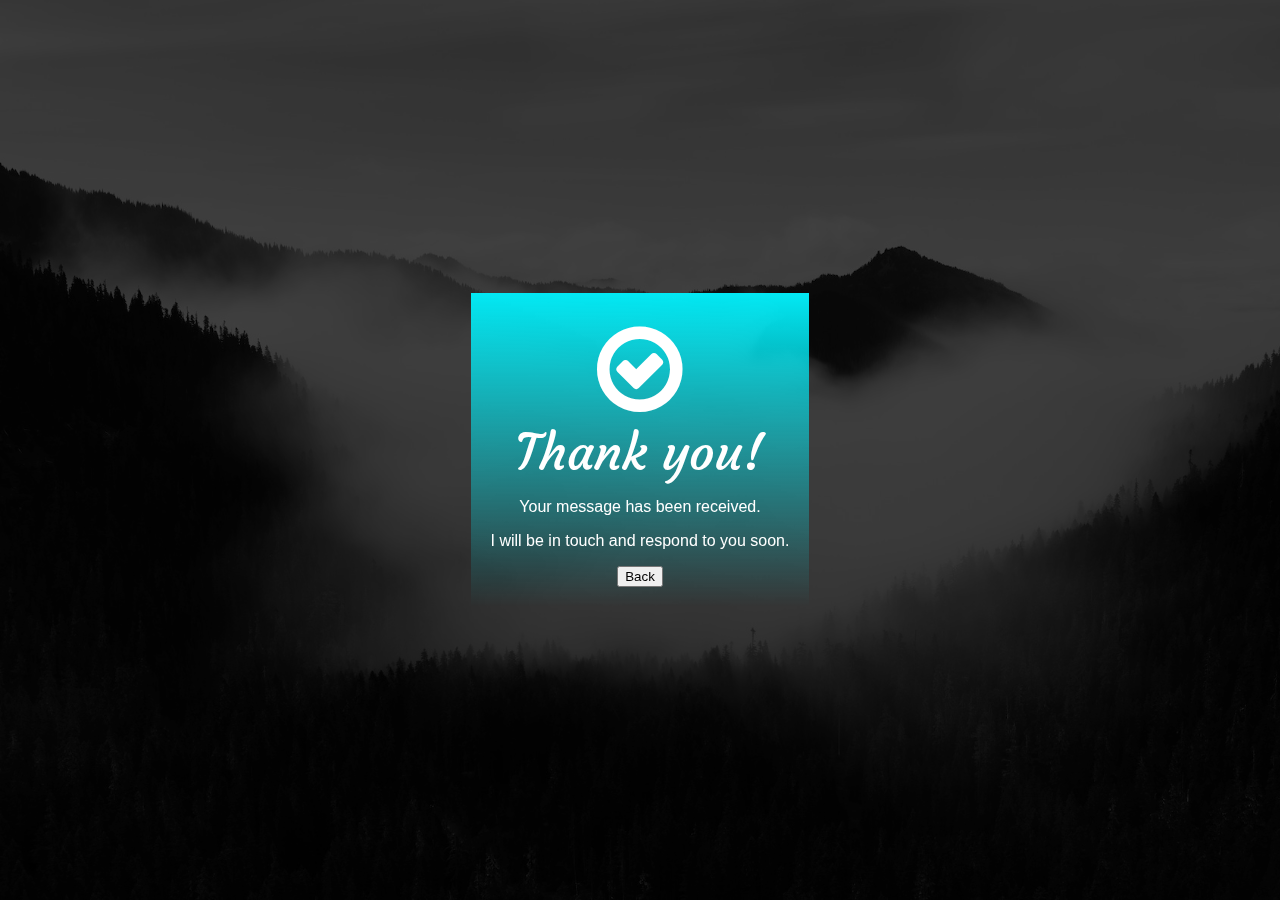
<file: thankyou.html>
<!DOCTYPE html>
<html lang="en">
<head>
    <meta charset="UTF-8">
    <meta http-equiv="X-UA-Compatible" content="IE=edge">
    <meta name="viewport" content="width=device-width, initial-scale=1.0">
    <title>Thank you</title>
    <link href="https://cdn.jsdelivr.net/npm/bootstrap@5.0.2/dist/css/bootstrap.min.css" rel="stylesheet" integrity="sha384-EVSTQN3/azprG1Anm3QDgpJLIm9Nao0Yz1ztcQTwFspd3yD65VohhpuuCOmLASjC" crossorigin="anonymous">
    <link rel="stylesheet" href="https://cdnjs.cloudflare.com/ajax/libs/font-awesome/4.7.0/css/font-awesome.min.css">
    <link rel="stylesheet" href="style/thankyou.css">
</head>
<body>
    <div class="backgrounds overlay">
        <div class="background" data-aos="fade-in" data-aos-duration="1500" data-aos-anchor=".section--hero" style="background-image: url('images/bg-thankyou.jpg');"></div>
    </div>
    <div class="card">
        <div class="ok-icon"><i class="fa fa-check-circle-o" aria-hidden="true"></i></div>
        <div class="thanks">Thank you!</div>
        <p class="p1">Your message has been received.</p>
        <p>I will be in touch and respond to you soon.</p>
        <button onclick="window.location.href='https://kavishkamk.github.io';" class="btn btn-dark">Back</button>
    </div>
    <script src="https://ajax.googleapis.com/ajax/libs/jquery/3.6.0/jquery.min.js"></script>
</body>
</html>
</file>
<file: style/style.css>
:root {
    --bg-black-900: #151515;
    --bg-black-100: #222222;
    --text-black-900: #ffffff;
    --text-black-700: #e9e9e9;
    --skin-color: #f021b2;
}

body {
    font-family: Helvetica, Tahoma;
    margin: 0;
    padding: 0;
    overflow-x: hidden;
}

*,
*:before,
*:after {
    box-sizing: border-box;
}

body.hide-scrolling {
    overflow-y: hidden;
}

main {
    transition: all 0.4s ease-in-out;
}

main.fade-out {
    opacity: 0;
}

.backgrounds {
    width: 100%;
    height: 100%;
    position: fixed;
    -webkit-transform: translateZ(0);
    transform: translateZ(0);
    z-index: -1;
    filter: brightness(1);
}

.backgrounds .background {
    width: 100%;
    height: 100%;
    background-size: cover;
    position: absolute;
    left: 0;
    top: 0;
    background-attachment: fixed;
}

.overlay:after {
    content: '';
    position: absolute;
    left: 0;
    right: 0;
    bottom: 0;
    top: 0;
    opacity: 0.8;
}

.hero {
    width: 100%;
    height: 100vh;
    position: relative;
    overflow: hidden;
    color: #FFF;
    text-align: center;
}

.hero.fade-out {
    opacity: 0;
}

.hero-center {
    width: 100%;
    position: absolute;
    top: 40%;
    left: 0;
    -webkit-transform: translate(0, -50%);
    -ms-transform: translate(0, -50%);
    transform: translate(0, -50%);
    padding-left: 20px;
    padding-right: 20px;
}

.hero__logo {
    font-size: 60px;
    color: rgba(0, 0, 0, 0.5);
}

.hero__text {
    font-weight: normal;
    opacity: 0.8;
}

.hero__scroll {
    position: absolute;
    bottom: 60px;
    width: 200px;
    margin: auto;
    display: block;
    cursor: pointer;
    padding-bottom: 40px;
    left: 0;
    right: 0;
    text-transform: uppercase;
}

.hero__scroll .chevron {
    margin-top: 20px;
    display: block;
    -webkit-animation: pulse 2s infinite;
    animation: pulse 2s infinite;
    color: #03e9f4;
}

@-webkit-keyframes pulse {
    0% {
        -webkit-transform: translate(0, 0);
        transform: translate(0, 0);
    }

    50% {
        -webkit-transform: translate(0, 10px);
        transform: translate(0, 10px);
    }

    100% {
        -webkit-transform: translate(0, 0);
        transform: translate(0, 0);
    }
}

@keyframes pulse {
    0% {
        -webkit-transform: translate(0, 0);
        transform: translate(0, 0);
    }

    50% {
        -webkit-transform: translate(0, 10px);
        transform: translate(0, 10px);
    }

    100% {
        -webkit-transform: translate(0, 0);
        transform: translate(0, 0);
    }
}

.chevron::before {
    border-style: solid;
    border-width: 0.25em 0.25em 0 0;
    content: '';
    display: inline-block;
    height: 20px;
    position: relative;
    -webkit-transform: rotate(-45deg);
    -ms-transform: rotate(-45deg);
    transform: rotate(-45deg);
    vertical-align: top;
    width: 20px;
}

.chevron.right:before {
    left: 0;
    -webkit-transform: rotate(45deg);
    -ms-transform: rotate(45deg);
    transform: rotate(45deg);
}

.chevron.bottom:before {
    top: 0;
    -webkit-transform: rotate(135deg);
    -ms-transform: rotate(135deg);
    transform: rotate(135deg);
}

.chevron.left:before {
    left: 0.25em;
    -webkit-transform: rotate(-135deg);
    -ms-transform: rotate(-135deg);
    transform: rotate(-135deg);
}

.profile-photo {
    height: 160px;
    transition: 1s ease;
    border-radius: 10px;
}

.profile-photo:hover {
    -webkit-transform: scale(1.05);
    -ms-transform: scale(1.05);
    transform: scale(1.05);
    transition: 1s ease;
}

#hero-social-bar {
    background-color: white;
    position: fixed;
    top: 0.2rem;
    right: 0.1rem;
    z-index: 200;
    padding: 5px 5px;
    border-top: 1px solid #313646;
    border-radius: 10px;
    display: none;
}

nav {
    position: fixed;
    z-index: 10;
    left: 0;
    right: 0;
    top: 0;
    font-family: 'Montserrat', sans-serif;
    padding: 0 5%;
    height: 50px;
    background-color: #3e65da;
}

.top-hide {
    display: none;
}

nav.fade-out {
    opacity: 0;
}

nav .logo {
    float: left;
    width: 40%;
    height: 100%;
    display: flex;
    align-items: center;
    font-size: 20px;
    color: #fff;
}

nav .links {
    float: right;
    padding: 0;
    margin: 0;
    width: 60%;
    height: 100%;
    display: flex;
    justify-content: space-around;
    align-items: center;
}

nav .links li {
    list-style: none;
}

nav .links a {
    display: block;
    padding: 1em;
    font-size: 16px;
    font-weight: bold;
    color: #fff;
    text-decoration: none;
}

#nav-toggle {
    position: absolute;
    top: -100px;
}

nav .icon-burger {
    display: none;
    position: absolute;
    right: 5%;
    top: 50%;
    transform: translateY(-50%);
}

nav .icon-burger .line {
    width: 30px;
    height: 5px;
    background-color: #fff;
    margin: 5px;
    border-radius: 3px;
    transition: all .3s ease-in-out;
}

.word {
    margin: auto;
    font: 700 normal 2.5em 'tahoma';
    text-shadow: 5px 2px #222324, 2px 4px #222324, 3px 5px #222324;
}

.scroll-btn {
    background-color: transparent;
    border-color: transparent;
}

.section {
    background-color: #050801;
    color: white;
    text-align: center;
    padding: 70px;
    line-height: 2;
    margin-bottom: 5px;
}

.section h1 {
    color: rgb(255, 45, 45);
    padding-bottom: 30px;
}

.block {
    position: relative;
    background: linear-gradient(0deg, #000, #272727);
}

/* .block:before,
.block:after {
    content: '';
    position: absolute;
    left: -2px;
    top: -2px;
    background: linear-gradient(45deg, #fb0094, #0000ff, #00ff00, #ffff00, #ff0000, #fb0094,
            #0000ff, #00ff00, #ffff00, #ff0000);
    background-size: 400%;
    width: calc(100% + 4px);
    height: calc(100% + 4px);
    z-index: -1;
    animation: steam 20s linear infinite;
} */

@keyframes steam {
    0% {
        background-position: 0 0;
    }

    50% {
        background-position: 400% 0;
    }

    100% {
        background-position: 0 0;
    }
}

/* .block:after {
    filter: blur(50px);
} */

/* download button */

.download-a {
    position: relative;
    display: inline-block;
    padding: 25px 30px;
    margin: 40px 0;
    color: #03e9f4;
    text-decoration: none;
    text-transform: uppercase;
    transition: 0.5s;
    letter-spacing: 4px;
    overflow: hidden;
}

.download-a:hover {
    background: #03e9f4;
    color: #050801;
    box-shadow: 0 0 5px #03e9f4,
        0 0 25px #03e9f4,
        0 0 50px #03e9f4,
        0 0 200px #03e9f4;
    -webkit-box-reflect: below 1px linear-gradient(transparent, #0005);
}

.download-a:nth-child(1) {
    filter: hue-rotate(270deg);
}

.download-a:nth-child(2) {
    filter: hue-rotate(110deg);
}

.download-a span {
    position: absolute;
    display: block;
}

.download-a span:nth-child(1) {
    top: 0;
    left: 0;
    width: 100%;
    height: 2px;
    background: linear-gradient(90deg, transparent, #03e9f4);
    animation: animate1 1s linear infinite;
}

@keyframes animate1 {
    0% {
        left: -100%;
    }

    50%,
    100% {
        left: 100%;
    }
}

.download-a span:nth-child(2) {
    top: -100%;
    right: 0;
    width: 2px;
    height: 100%;
    background: linear-gradient(180deg, transparent, #03e9f4);
    animation: animate2 1s linear infinite;
    animation-delay: 0.25s;
}

@keyframes animate2 {
    0% {
        top: -100%;
    }

    50%,
    100% {
        top: 100%;
    }
}

.download-a span:nth-child(3) {
    bottom: 0;
    right: 0;
    width: 100%;
    height: 2px;
    background: linear-gradient(270deg, transparent, #03e9f4);
    animation: animate3 1s linear infinite;
    animation-delay: 0.50s;
}

@keyframes animate3 {
    0% {
        right: -100%;
    }

    50%,
    100% {
        right: 100%;
    }
}

.download-a span:nth-child(4) {
    bottom: -100%;
    left: 0;
    width: 2px;
    height: 100%;
    background: linear-gradient(360deg, transparent, #03e9f4);
    animation: animate4 1s linear infinite;
    animation-delay: 0.75s;
}

@keyframes animate4 {
    0% {
        bottom: -100%;
    }

    50%,
    100% {
        bottom: 100%;
    }
}

.skill-container {
    min-width: 250px;
    margin: 1rem;
    min-height: 250px;
    display: flex;
    flex-wrap: wrap;
    align-items: center;
    justify-content: center;
    align-content: center;
    background-color: white;
    border: 1px solid rgb(255 255 255 / 31%);
    border-radius: 20px;
    padding: 1rem;
    margin-bottom: 2rem;
}

.skill-container>img {
    width: auto;
    height: 60px;
    margin-bottom: 20px;
    margin-right: 15px;
}

.skill-container>img:hover {
    transition: ease-in 100ms;
    transform: scale(0.85);
    cursor: pointer;
}

.inner-pro-container {
    text-align: center;
}

.project-item {
    margin: 0 auto 30px;
    border-radius: 10px;
    padding: 15px;
}

.project-item-thumbanail {
    padding: 10px;
    border-radius: 10px;
}

.project-item-thumbanail img {
    width: 100%;
    border-radius: 10px;
}

.project-item-thumbanail img:hover {
    width: 99%;
}

.project-item-title {
    font-size: 20px;
    text-transform: capitalize;
    color: #000;
    font-weight: bold;
}

.project-item-details {
    display: none;
}

.hidden {
    display: none;
}

.pro-btn-bar {
    position: relative;
    text-align: center;
    display: block;
}

.pro-btn-bar .btn-social-icon {
    position: absolute;
    right: 5px;
    margin-left: 5px;
    line-height: 1;
    top: 50%;
    transform: translateY(-50%);
}

.project-popup {
    position: fixed;
    left: 0;
    top: 0;
    width: 100%;
    height: 100%;
    z-index: 200;
    visibility: hidden;
}

.project-popup.open {
    visibility: visible;
    overflow-y: auto;
}

.project-popup.open .pp-container {
    opacity: 1;
    transform: scale(1);
    transition: all 0.5s ease;
}

.pp-inner {
    min-height: 100vh;
    padding: 40px 15px;
    display: flex;
    align-items: center;
    justify-content: center;
}

.pp-container {
    background-color: white;
    padding: 30px;
    border-radius: 30px;
    max-width: 900px;
    width: 100%;
    border: solid 1px black;
    backdrop-filter: var(--backdrop-filter-blur);
    opacity: 0;
    transform: scale(0.9);
}

.pp-header {
    position: relative;
}

.pp-header .btn {
    width: 40px;
    height: 40px;
    padding: 0;
    display: flex;
    align-items: center;
    justify-content: center;
    position: absolute;
    right: -40px;
    top: -40px;
}

.pp-thimbnail {
    border-radius: 15px;
}

.pp-thimbnail img {
    width: 100%;
    border-radius: 10px;
}

.pp-thimbnail h3 {
    font-family: serif;
    font-weight: bold;
    font-size: 25px;
    text-transform: capitalize;
    margin: 15px 0 15px;
    padding-left: 2px;
}

.pp-body .description {
    margin-bottom: 20px;
}

.genaral-info ul {
    list-style: none;
    padding-left: 0;
}

.pp-body .genaral-info li {
    margin-bottom: 10px;
    font-weight: 500;
    text-transform: capitalize;
    display: inline-flex;
}

.pp-body .genaral-info li p {
    font-weight: 300;
}

.pp-body .genaral-info li a {
    text-transform: lowercase;
}

.pp-p {
    white-space: nowrap;
    font-weight: bold !important;
}

.contact-info-item {
    margin-bottom: 60px;
}

.contact-info-item .icon .fa {
    font-size: 25px;
    color: #03e9f4;
    filter: hue-rotate(110deg);
}

.contact-info-item h4 {
    font-size: 18px;
    font-weight: 700;
    color: var(--text-black-900);
    text-transform: capitalize;
    margin: 15px 0 5px;
}

.long-email {
    white-space: pre-wrap;
    /* CSS3 */
    white-space: -moz-pre-wrap;
    /* Firefox */
    white-space: -pre-wrap;
    /* Opera <7 */
    white-space: -o-pre-wrap;
    /* Opera 7 */
    word-wrap: break-word;
    /* IE */
}

.contact-title {
    color: rgb(255, 45, 45);
    margin-bottom: 30px;
}

.contact-info-item p {
    font-size: 16px;
    line-height: 25px;
    color: var(--text-black-700);
    font-weight: 400;
}

.contact-link {
    text-decoration: none;
    color: var(--text-black-700);
}

.contact-link:hover {
    color: #1877F2;
}

.company-url {
    text-decoration: none;
    color: var(--text-black-700);
}

.contact-form .form-item {
    margin-bottom: 30px;
}

.contact-form .form-item .form-control {
    height: 50px;
    width: 100%;
    border-radius: 25px;
    background-color: var(--bg-black-100);
    padding: 10px 25px;
    font-size: 16px;
    transition: all 0.3s ease;
    color: white;
}

.contact-form .form-item textarea.form-control {
    height: 140px;
}

.contact-form .form-item .btn {
    height: 50px;
    padding: 0 50px;
}

.bn30 {
    border: 5em;
    cursor: pointer;
    outline: none;
    font-size: 16px;
    -webkit-transform: translate(0);
    transform: translate(0);
    background-image: linear-gradient(45deg, #4568dc, #b06ab3);
    padding: 0.7em 2em;
    border-radius: 65px;
    box-shadow: 1px 1px 10px rgba(255, 255, 255, 0.438);
    -webkit-transition: box-shadow 0.25s;
    transition: box-shadow 0.25s;
    color: white;
}

.bn30 .text {
    background-clip: text;
    -webkit-background-clip: text;
    -webkit-text-fill-color: transparent;
    background-image: linear-gradient(45deg, #4568dc, #b06ab3);
}

.bn30:after {
    content: "";
    border-radius: 18px;
    position: absolute;
    margin: 4px;
    top: 0;
    left: 0;
    bottom: 0;
    right: 0;
    z-index: -1;
    background: #0e0e10;
}

.bn30:hover {
    background-image: linear-gradient(-45deg, #4568dc, #b06ab3);
    box-shadow: 0 12px 24px rgba(128, 128, 128, 0.1);
}

.bn30:hover .text {
    background-image: linear-gradient(-45deg, #4568dc, #b06ab3);
}

.social-icon-bar {
    color: black;
    margin-bottom: 30px;
}

.wrapper {
    display: inline-flex;
    list-style: none;
    padding-left: 0;
}

.wrapper .icon,
.wrapper-side .icon {
    position: relative;
    background: #ffffff;
    border-radius: 50%;
    padding: 15px;
    margin: 10px;
    width: 50px;
    height: 50px;
    font-size: 18px;
    display: flex;
    justify-content: center;
    align-items: center;
    flex-direction: column;
    box-shadow: 0 10px 10px rgba(0, 0, 0, 0.1);
    cursor: pointer;
    transition: all 0.2s cubic-bezier(0.68, -0.55, 0.265, 1.55);
}

.wrapper .tooltip,
.wrapper-side .tooltip {
    position: absolute;
    top: 0;
    font-size: 14px;
    background: #ffffff;
    color: #ffffff;
    padding: 5px 8px;
    border-radius: 5px;
    box-shadow: 0 10px 10px rgba(0, 0, 0, 0.1);
    opacity: 0;
    pointer-events: none;
    transition: all 0.3s cubic-bezier(0.68, -0.55, 0.265, 1.55);
}

.wrapper .tooltip::before {
    position: absolute;
    content: "";
    height: 8px;
    width: 8px;
    background: #ffffff;
    bottom: -3px;
    left: 50%;
    transform: translate(-50%) rotate(45deg);
    transition: all 0.3s cubic-bezier(0.68, -0.55, 0.265, 1.55);
}

.wrapper .icon:hover .tooltip {
    top: -45px;
    opacity: 1;
    visibility: visible;
    pointer-events: auto;
}

.wrapper .icon:hover span,
.wrapper-side .icon:hover span,
.wrapper .icon:hover .tooltip {
    text-shadow: 0px -1px 0px rgba(0, 0, 0, 0.1);
}

.wrapper .linkedIn:hover,
.wrapper-side .linkedIn:hover,
.wrapper .linkedIn:hover .tooltip,
.wrapper .linkedIn:hover .tooltip::before {
    background: #007BB6;
    color: #ffffff;
}

.wrapper .facebook:hover,
.wrapper-side .facebook:hover,
.wrapper .facebook:hover .tooltip,
.wrapper .facebook:hover .tooltip::before {
    background: #1877F2;
    color: #ffffff;
}

.wrapper .twitter:hover,
.wrapper-side .twitter:hover,
.wrapper .twitter:hover .tooltip,
.wrapper .twitter:hover .tooltip::before {
    background: #1DA1F2;
    color: #ffffff;
}

.wrapper .instagram:hover,
.wrapper-side .instagram:hover,
.wrapper .instagram:hover .tooltip,
.wrapper .instagram:hover .tooltip::before {
    background: #E4405F;
    color: #ffffff;
}

.wrapper .github:hover,
.wrapper-side .github:hover,
.wrapper .github:hover .tooltip,
.wrapper .github:hover .tooltip::before {
    background: #333333;
    color: #ffffff;
}

.wrapper .youtube:hover,
.wrapper-side .youtube:hover,
.wrapper .youtube:hover .tooltip,
.wrapper .youtube:hover .tooltip::before {
    background: #CD201F;
    color: #ffffff;
}

.fixed-social-btn {
    background-color: white;
    color: black;
    position: fixed;
    top: 50%;
    transform: translateY(-50%);
    z-index: 200;
    padding: 5px 0;
    border-top: 1px solid #313646;
    border-radius: 10px;
}

.side-socials .socials-item {
    margin-bottom: 5px;
}

.wrapper-side {
    list-style: none;
    padding-left: 0;
}

.page-wrapper {
    bottom: 0;
    width: 100%;
    z-index: 11111;

}

footer {
    color: #b0b0b0;
}

.footer-bottom {
    background-color: #1c1f2f;
    padding: 15px 0;
    border-top: 1px solid #313646;
    background-color: #181828 !important;
    color: #b0b0b0;
    font-family: rubik;
}

.footer-site-info {
    font-size: 92.86%;
    text-align: center;
    margin-top: 15px;
}

#footer-navigation,
#footer-navigation li a:hover,
.custom-footer,
.custom-footer li a:hover {
    color: white;
    text-align: center;
}

#footer-navigation,
#footer-navigation li a,
.custom-footer,
.custom-footer li a {
    color: #99a9b5;
    padding-top: 15px;
}

.footer-bottom ul {
    margin: 0;
}

.inline-inside {
    font-size: 0;
    line-height: 0;
}

.clearfix:after,
.clearfix:before {
    content: "";
    display: table;
}

#footer-menu li {
    display: inline-block;
    padding: 0 21px;
    position: relative;
    line-height: 1;
}

#footer-navigation,
#footer-navigation li a,
.custom-footer,
.custom-footer li a {
    color: #99a9b5;
    padding-top: 15px;
}

#footer-navigation,
#footer-navigation li a,
.custom-footer,
.custom-footer li a {
    color: #99a9b5;
    padding-top: 15px;
}

#footer-menu li+li:before {
    content: '';
    width: 0;
    height: 100%;
    position: absolute;
    left: -1px;
    top: 0;
    font-size: 0;
    border-left: 1px solid #232234;
    border-right: 1px solid #333146;
}

#footer-menu .menu-item {
    margin-top: 10px
}

navigation li a,
.custom-footer,
.custom-footer li a {
    color: #99a9b5;
    padding-top: 15px;
}

.footer-social-container {
    margin-top: 15px;
}

#footer-socials {
    text-align: center;
}

#footer-socials .socials {
    text-align: center;
    margin: 0 -7px;
    display: inline-block;
    vertical-align: middle;
}

a.socials-item {
    display: inline-block;
    vertical-align: top;
    text-align: center;
    -o-transition: all 0.3s;
    -webkit-transition: all 0.3s;
    transition: all 0.3s;
    margin: 0 5px;
    line-height: 16px;
    padding: 10px;
    border-radius: 50%;
    background-color: #141421;
    border: 1px solid #2e2e4c;
    box-shadow: 3px 9px 16px rgb(0, 0, 0, 0.4), -3px -3px 10px rgba(255, 255, 255, 0.06), inset 14px 14px 26px rgb(0, 0, 0, 0.3), inset -3px -3px 15px rgba(255, 255, 255, 0.05);
}

.socials-item i {
    display: inline-block;
    font-weight: normal;
    width: 1em;
    height: 1em;
    line-height: 1;
    font-size: 16px;
    text-align: center;
    vertical-align: top;
    font-feature-settings: normal;
    font-kerning: auto;
    font-language-override: normal;
    font-size-adjust: none;
    font-stretch: normal;
    font-style: normal;
    font-synthesis: weight style;
    font-variant: normal;
    font-weight: normal;
    text-rendering: auto;
}

.linkedin-footer {
    color: #007BB6;
}

.github-footer {
    color: white;
}

.facebook-footer {
    color: #4e64b5;
}

.twitter-footer {
    color: #00aced;
}

.instagram-footer {
    color: #9a8f62;
}

.youtube-footer {
    color: #c82929;
}

.telegram-footer {
    color: #2ca5e0;
}

a.socials-item:hover {
    box-shadow: 0 0px 20px rgba(84, 1, 74, 0.7);
    border-color: rgba(255, 6, 224, 0.61);
    background: linear-gradient(to right, rgba(255, 9, 9, 0.12941176470588237), #c000ffb5, rgba(255, 0, 94, 0.14));
}

.footer-bottom a:hover {
    color: white;
}

footer p,
footer li {
    font-size: 15px;
    line-height: 22px;
}

.widget {
    margin-bottom: 50px;
}

.footer-title {
    margin-bottom: 40px;
    color: #fff;
    font-weight: 500;
    text-transform: capitalize;
    padding-bottom: 15px;
    font-size: 16px;
    position: relative;
}

.footer-title:after {
    width: 50px;
    background: #fff;
    opacity: 0.2;
    height: 1px;
    content: "";
    position: absolute;
    bottom: 0;
    left: 0;
}

.gem-contacts-item {
    padding-top: 10px;
    font-size: 15px;
}

.gem-contacts-item i {
    padding-right: 10px;
}

footer .widget ul {
    list-style: none;
    margin-top: 5px;
}

.posts li {
    border-bottom: 1px solid #393d50;
    padding-bottom: 12px;
    padding-top: 6px;
}

footer p,
footer li {
    font-size: 15px;
    line-height: 22px;
}

.gem-pp-posts-date {
    color: #00bcd4;
    font-size: 89.5%;
}

footer p {
    line-height: 24px;
    margin-bottom: 10px;
    font-size: 15px;
}

.posts li a {
    color: #99a9b5;
}

.footer-site-info {
    padding-top: 10px;
}

#contact {
    margin-bottom: 0px;
}

.rocket-nav {
    position: fixed;
    bottom: 2rem;
    right: 2rem;
    z-index: 100;
    display: none;
}

.lonchIcon {
    width: 40px;
    -webkit-transform: rotate(-45deg);
    -moz-transform: rotate(-45deg);
    -ms-transform: rotate(-45deg);
    -o-transform: rotate(-45deg);
    transform: rotate(-45deg);
}

.project-main-grid {
    overflow-y: auto;
    padding: 10px 5px 0 0;
}

.project-grid {
    display: grid;
    grid-template-columns: auto 39px;
    position: relative;
    margin: 2px 0px 5px 5px;
    cursor: pointer;
    padding: 2px 0;
    background-color: white;
    min-height: 40px;
}

.project-grid-title {
    padding: 1px 5px;
    text-align: left;
    color: black;
    line-height: 1.2;
}

.project-list-bar {
    margin-top: 10px;
}

.project-grid .btn-github {
    position: absolute;
    top: 50%;
    transform: translateY(-50%);
    right: 5px;
}

.project-grid:hover {
    background: #03e9f4;
    color: #050801;
}

.style-s::-webkit-scrollbar {
    width: 10px;
}

.style-s::-webkit-scrollbar-track {
    background: rgb(2, 0, 36);
    border-radius: 10px;
}

.style-s::-webkit-scrollbar-thumb {
    border-radius: 10px;
    background-clip: content-box;
    background: linear-gradient(90deg, rgba(2, 0, 36, 1) 0%, rgba(9, 9, 121, 1) 0%, rgba(0, 212, 255, 1) 100%);
}

.pro-shadow-effect {
    transform: translateY(-5px);
    box-shadow: 0px 10px 20px 2px rgba(0, 255, 255, 0.7);
}

@media screen and (max-width: 768px) {
    nav .logo {
        float: none;
        width: auto;
    }

    nav .links {
        float: none;
        position: fixed;
        z-index: 9;
        left: 0;
        right: 0;
        top: 100px;
        bottom: 100%;
        width: auto;
        height: auto;
        flex-direction: column;
        justify-content: space-evenly;
        background-color: rgba(0, 0, 0, .8);
        overflow: hidden;
        box-sizing: border-box;
        transition: all .5s ease-in-out;
    }

    nav .links a {
        font-size: 20px;
    }

    nav :checked~.links {
        bottom: 0;
    }

    nav .icon-burger {
        display: block;
    }

    nav :checked~.icon-burger .line:nth-child(1) {
        transform: translateY(10px) rotate(225deg);
    }

    nav :checked~.icon-burger .line:nth-child(3) {
        transform: translateY(-10px) rotate(-225deg);
    }

    nav :checked~.icon-burger .line:nth-child(2) {
        opacity: 0;
    }

    .section {
        padding: 45px;
        line-height: 1.5;
    }

    #about {
        padding: 70px;
    }

    #skills,
    #projects,
    #contact {
        padding-top: 70px;
    }

    .download-a {
        margin: 20px 0;
        font-size: small;
    }
}

@media screen and (max-width: 700px) {
    .fixed-social-btn {
        display: none;
    }
}

@media screen and (max-width: 625px) {
    .pro-btn-bar .btn-social-icon {
        position: relative;
        right: 0;
        margin-left: 0;
        top: 0%;
        transform: translateY(0%);
    }
}

@media screen and (max-width: 576px) {

    .project-item {
        max-width: 300px;
        font-size: 15px;
    }

    .pro-btn-bar {
        text-align: center;
        display: none;
        display: block;
    }

    .pro-btn-bar .btn-social-icon {
        position: absolute;
        right: 5px;
        margin-left: 5px;
        line-height: 1;
        top: 50%;
        transform: translateY(-50%);
    }
}

@media screen and (max-width: 560px) {
    .pp-p {
        white-space: normal;
        padding-right: 5px;
        margin-bottom: 0;
    }

    .pp-body .genaral-info li {
        display: block;
    }

    .pp-lan {
        padding-left: 10px;
    }
}

@media screen and (max-width: 450px) {
    .rocket-nav {
        bottom: 2rem;
        right: 1rem;
    }

    .lonchIcon {
        width: 30px;
    }

    #hero-current-status {
        display: none;
    }
}

@media screen and (max-width: 360px) {

    nav .logo {
        font-size: 15px;
    }

    .section {
        padding: 20px;
        line-height: 1.5;
    }

    .skill-container {
        padding: 1rem 5px;
        min-width: 200px;
    }

    .skill-container>img {
        max-width: 180px;
    }

    .contact-info-item {
        margin-bottom: 40px;
    }

    .side-socials a.socials-item {
        margin: 2px 2px 2px 1px;
        line-height: 16px;
        padding: 4px;
        border-radius: 50%;
    }

    .socials-item i {
        width: 1em;
        height: 1em;
        font-size: 16px;
    }

    .hero__scroll {
        display: none;
    }
}

@media screen and (max-width: 330px) {
    .rocket-nav {
        bottom: 3.3rem;
    }
}

.side-socials {
    display: flex;
    flex-direction: column;
    text-align: center;
    vertical-align: middle;
}

@media screen and (max-width: 300px) {
    .pro-btn-bar .btn-social-icon {
        position: relative;
        right: 0;
        margin-left: 0;
        top: 0%;
        transform: translateY(0%);
    }
}

.zoom-in-profile {
    animation: zoomIn 2s forwards;
}

@keyframes zoomIn {
    0% {
      transform: scale(0);
    }
    100% {
      transform: scale(1);
    }
}

.fade-up-hero-text {
    opacity: 0;
    transform: translateY(100vh);
    animation: fadeUp 1.5s ease forwards;
}

.fade-up-hero-d-text {
    opacity: 0;
    transform: translateY(100vh);
    animation: fadeUp 1.8s ease forwards;
}

.fade-up-hero-scroll {
    opacity: 0;
    transform: translateY(100vh);
    animation: fadeUp 2.1s ease forwards;
}

@keyframes fadeUp {
    0% {
      opacity: 0;
      transform: translateY(100vh);
    }
    100% {
      opacity: 1;
      transform: translateY(0);
    }
}
</file>
<file: style/thankyou.css>
@import url('https://fonts.googleapis.com/css2?family=Courgette&display=swap');

body {
    font-family: Helvetica,Tahoma;
    margin: 0;
    padding: 0;
    display: flex;
    flex-direction: column;
    align-items: center;
    justify-content: center;
    height: 100vh;
    overflow: hidden;
}

*,
*:before,
*:after {
    box-sizing: border-box;
}

body.hide-scrolling {
    overflow-y: hidden;
}

.backgrounds {
    width: 100%;
    height: 100%;
    position: fixed;
    -webkit-transform: translateZ(0);
            transform: translateZ(0);
    z-index: -1;
    filter:brightness(0.5);
}
    
.backgrounds .background {
    width: 100%;
    height: 100%;
    background-size: cover;
    position: absolute;
    left: 0;
    top: 0;
    background-attachment: fixed;
    filter: brightness(0.5);
}

.overlay:after {
    content: '';
    position: absolute;
    left: 0;
    right: 0;
    bottom: 0;
    top: 0;
    opacity: 0.8;
}

.card {
    background: linear-gradient(360deg,transparent,#03e9f4);
    color: white;
    text-align: center;
    padding: 20px;
    transition: 0.5s;
}

.ok-icon {
    font-size: 100px;
}

.card:hover{
    background: #03e9f4;
    color: #050801;
    box-shadow: 0 0 5px #03e9f4,
                0 0 25px #03e9f4,
                0 0 50px #03e9f4,
                0 0 200px #03e9f4;
     
}

.thanks {
    font-family: 'Courgette', cursive;
    font-size: 50px;
    line-height: 1;
    margin-bottom: 20px;
}

.p1 {
    margin-bottom: 4px;
}

@media screen and (max-width: 375px) {
    .ok-icon {
        font-size: 60px;
    }
    .thanks {
        font-size: 35px;
    }
}
</file>
